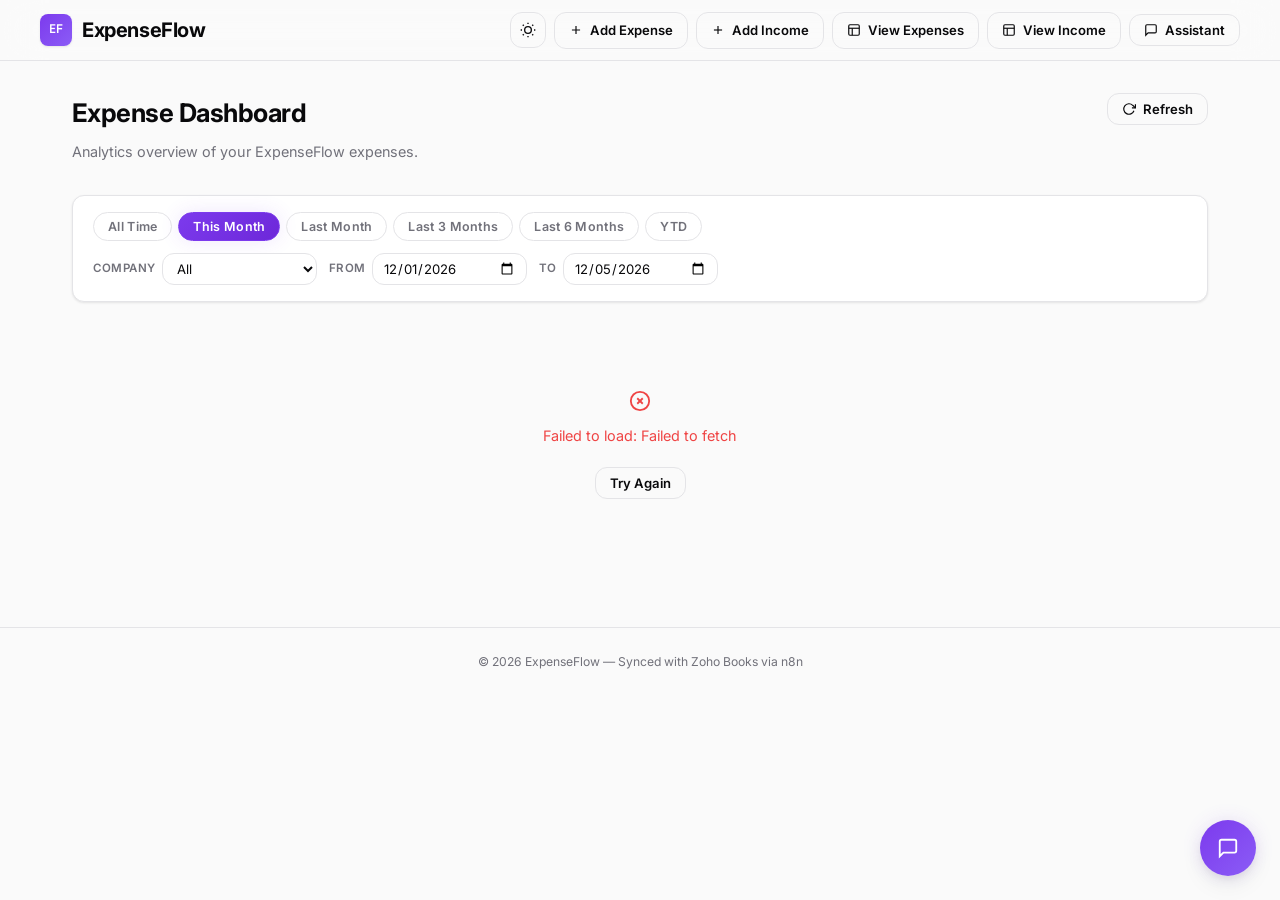
<file: dashboard.html>
<!DOCTYPE html>
<html lang="en">
<head>
    <meta charset="UTF-8">
    <meta name="viewport" content="width=device-width, initial-scale=1.0">
    <title>ExpenseFlow — Expense Dashboard</title>
    <meta name="description" content="Visual analytics dashboard for ExpenseFlow expenses — charts, trends, and category breakdowns.">
    <link rel="preconnect" href="https://fonts.googleapis.com">
    <link rel="preconnect" href="https://fonts.gstatic.com" crossorigin>
    <link href="https://fonts.googleapis.com/css2?family=Inter:wght@300;400;500;600;700;800&family=JetBrains+Mono:wght@400;500;600;700&display=swap" rel="stylesheet">
    <script src="js/theme.js?v=3"></script>
    <link rel="stylesheet" href="css/styles.css?v=3">
    <link rel="stylesheet" href="css/dashboard.css?v=3">
</head>
<body>

<!-- NAV -->
<nav class="nav">
    <div class="nav-inner" style="max-width:1200px;">
        <a href="index.html" class="nav-logo">
            <div class="nav-logo-icon">EF</div>
            ExpenseFlow
        </a>
        <div class="nav-right">
            <button class="theme-toggle" onclick="toggleTheme()" title="Toggle theme" aria-label="Toggle dark/light mode">
                <svg class="icon-sun" width="16" height="16" fill="none" stroke="currentColor" stroke-width="2" viewBox="0 0 24 24"><circle cx="12" cy="12" r="5"/><line x1="12" y1="1" x2="12" y2="3"/><line x1="12" y1="21" x2="12" y2="23"/><line x1="4.22" y1="4.22" x2="5.64" y2="5.64"/><line x1="18.36" y1="18.36" x2="19.78" y2="19.78"/><line x1="1" y1="12" x2="3" y2="12"/><line x1="21" y1="12" x2="23" y2="12"/><line x1="4.22" y1="19.78" x2="5.64" y2="18.36"/><line x1="18.36" y1="5.64" x2="19.78" y2="4.22"/></svg>
                <svg class="icon-moon" width="16" height="16" fill="none" stroke="currentColor" stroke-width="2" viewBox="0 0 24 24"><path d="M21 12.79A9 9 0 1111.21 3 7 7 0 0021 12.79z"/></svg>
            </button>
            <a href="index.html" class="btn btn-outline btn-sm" title="Add Expense">
                <svg width="14" height="14" fill="none" stroke="currentColor" stroke-width="2" viewBox="0 0 24 24"><path d="M12 5v14M5 12h14"/></svg>
                Add Expense
            </a>
            <a href="income.html" class="btn btn-outline btn-sm" title="Add Income">
                <svg width="14" height="14" fill="none" stroke="currentColor" stroke-width="2" viewBox="0 0 24 24"><line x1="12" y1="5" x2="12" y2="19"/><line x1="5" y1="12" x2="19" y2="12"/></svg>
                Add Income
            </a>
            <a href="expenses.html" class="btn btn-outline btn-sm" title="View Expenses">
                <svg width="14" height="14" fill="none" stroke="currentColor" stroke-width="2" viewBox="0 0 24 24"><rect x="3" y="3" width="18" height="18" rx="2" ry="2"/><line x1="3" y1="9" x2="21" y2="9"/><line x1="9" y1="21" x2="9" y2="9"/></svg>
                View Expenses
            </a>
            <a href="income-list.html" class="btn btn-outline btn-sm" title="View Income">
                <svg width="14" height="14" fill="none" stroke="currentColor" stroke-width="2" viewBox="0 0 24 24"><rect x="3" y="3" width="18" height="18" rx="2" ry="2"/><line x1="3" y1="9" x2="21" y2="9"/><line x1="9" y1="21" x2="9" y2="9"/></svg>
                View Income
            </a>
            <button class="btn btn-outline btn-sm" onclick="toggleChat()" title="AI Assistant">
                <svg width="14" height="14" fill="none" stroke="currentColor" stroke-width="2" viewBox="0 0 24 24"><path d="M21 15a2 2 0 01-2 2H7l-4 4V5a2 2 0 012-2h14a2 2 0 012 2z"/></svg>
                Assistant
            </button>
        </div>
    </div>
</nav>

<!-- MAIN -->
<main class="main-content main-wide">
    <div class="page-header" style="display:flex; justify-content:space-between; align-items:flex-start; flex-wrap:wrap; gap:1rem;">
        <div>
            <h1 class="page-title">Expense Dashboard</h1>
            <p class="page-desc">Analytics overview of your ExpenseFlow expenses.</p>
        </div>
        <div style="display:flex; gap:8px; align-items:center;">
            <button class="btn btn-outline btn-sm" id="dashRefreshBtn" onclick="loadDashboard()">
                <svg width="14" height="14" fill="none" stroke="currentColor" stroke-width="2" viewBox="0 0 24 24"><polyline points="23 4 23 10 17 10"/><path d="M20.49 15a9 9 0 11-2.12-9.36L23 10"/></svg>
                Refresh
            </button>
        </div>
    </div>

    <!-- Date Filter & Quick Presets -->
    <div class="dash-filter-bar" id="dashFilterBar">
        <div class="dash-filter-presets">
            <button class="dash-preset" data-range="all" onclick="setPreset(this, 'all')">All Time</button>
            <button class="dash-preset active" data-range="thisMonth" onclick="setPreset(this, 'thisMonth')">This Month</button>
            <button class="dash-preset" data-range="lastMonth" onclick="setPreset(this, 'lastMonth')">Last Month</button>
            <button class="dash-preset" data-range="last3" onclick="setPreset(this, 'last3')">Last 3 Months</button>
            <button class="dash-preset" data-range="last6" onclick="setPreset(this, 'last6')">Last 6 Months</button>
            <button class="dash-preset" data-range="ytd" onclick="setPreset(this, 'ytd')">YTD</button>
        </div>
        <div class="dash-filter-custom">
            <div class="filter-group">
                <label class="filter-label">Company</label>
                <select id="dashCompany" class="filter-date" onchange="applyDashFilters()">
                    <option value="">All</option>
                </select>
            </div>
            <div class="filter-group">
                <label class="filter-label">From</label>
                <input type="date" id="dashFrom" class="filter-date" onchange="applyDashFilters()">
            </div>
            <div class="filter-group">
                <label class="filter-label">To</label>
                <input type="date" id="dashTo" class="filter-date" onchange="applyDashFilters()">
            </div>
        </div>
    </div>

    <!-- Loading State -->
    <div class="dash-loading" id="dashLoading">
        <svg width="28" height="28" fill="none" stroke="currentColor" stroke-width="2" viewBox="0 0 24 24" class="spin"><path d="M21 12a9 9 0 11-6.219-8.56"/></svg>
        <span>Loading expense data…</span>
    </div>

    <!-- Error State -->
    <div class="dash-error hidden" id="dashError">
        <svg width="22" height="22" fill="none" stroke="currentColor" stroke-width="2" viewBox="0 0 24 24"><circle cx="12" cy="12" r="10"/><line x1="15" y1="9" x2="9" y2="15"/><line x1="9" y1="9" x2="15" y2="15"/></svg>
        <span id="dashErrorMsg">Failed to load expense data.</span>
        <button class="btn btn-outline btn-sm" onclick="loadDashboard()" style="margin-top:8px;">Try Again</button>
    </div>

    <!-- Dashboard Content (hidden until data loads) -->
    <div class="dash-content hidden" id="dashContent">

        <!-- KPI Cards -->
        <div class="kpi-row" id="kpiRow">
            <div class="kpi-card">
                <div class="kpi-icon kpi-icon-avg">
                    <svg width="20" height="20" fill="none" stroke="currentColor" stroke-width="2" viewBox="0 0 24 24"><path d="M12 5v14M5 12h14"/></svg>
                </div>
                <div class="kpi-body">
                    <div class="kpi-label">Total Inflow (Income)</div>
                    <div class="kpi-value" id="kpiTotalIncome">—</div>
                </div>
            </div>
            <div class="kpi-card">
                <div class="kpi-icon kpi-icon-total">
                    <svg width="20" height="20" fill="none" stroke="currentColor" stroke-width="2" viewBox="0 0 24 24"><path d="M12 1v22M5 8h14M5 16h14"/></svg>
                </div>
                <div class="kpi-body">
                    <div class="kpi-label">Total Outflow (Expenses)</div>
                    <div class="kpi-value" id="kpiTotalSpent">—</div>
                </div>
            </div>
            <div class="kpi-card" id="kpiNetCard">
                <div class="kpi-icon kpi-icon-count" id="kpiNetIcon">
                    <svg width="20" height="20" fill="none" stroke="currentColor" stroke-width="2" viewBox="0 0 24 24"><rect x="3" y="11" width="18" height="11" rx="2" ry="2"/><path d="M7 11V7a5 5 0 0 1 10 0v4"/></svg>
                </div>
                <div class="kpi-body">
                    <div class="kpi-label">Net Balance</div>
                    <div class="kpi-value" id="kpiNetBalance">—</div>
                </div>
            </div>
            <div class="kpi-card">
                <div class="kpi-icon kpi-icon-count">
                    <svg width="20" height="20" fill="none" stroke="currentColor" stroke-width="2" viewBox="0 0 24 24"><rect x="3" y="3" width="18" height="18" rx="2"/><line x1="3" y1="9" x2="21" y2="9"/><line x1="9" y1="21" x2="9" y2="9"/></svg>
                </div>
                <div class="kpi-body">
                    <div class="kpi-label">Transactions</div>
                    <div class="kpi-value" id="kpiCount">—</div>
                </div>
            </div>
            <div class="kpi-card">
                <div class="kpi-icon kpi-icon-high">
                    <svg width="20" height="20" fill="none" stroke="currentColor" stroke-width="2" viewBox="0 0 24 24"><circle cx="12" cy="12" r="10"/><path d="M12 2a10 10 0 0110 10"/></svg>
                </div>
                <div class="kpi-body">
                    <div class="kpi-label">Active Companies</div>
                    <div class="kpi-value" id="kpiCompaniesActive">—</div>
                </div>
            </div>
        </div>

        <!-- Smart Insights -->
        <div class="insights-strip" id="insightsStrip">
            <div class="insights-scroll" id="insightsScroll"></div>
        </div>

        <!-- Chart Grid -->
        <div class="chart-grid">
            <!-- Category Pie Chart -->
            <div class="chart-card chart-card-pie" id="chartPieCard">
                <div class="chart-card-header">
                    <h2 class="chart-title">Spending by Category</h2>
                    <span class="chart-subtitle">Proportional split</span>
                </div>
                <div class="chart-body chart-body-pie">
                    <canvas id="chartPie" width="280" height="280"></canvas>
                    <div class="pie-legend" id="pieLegend"></div>
                </div>
            </div>

            <!-- Income by Company Pie Chart -->
            <div class="chart-card chart-card-pie" id="chartIncomeCompanyCard">
                <div class="chart-card-header">
                    <h2 class="chart-title">Income by Company</h2>
                    <span class="chart-subtitle">Revenue per company breakdown</span>
                </div>
                <div class="chart-body chart-body-pie">
                    <canvas id="chartIncomeCompany" width="240" height="240"></canvas>
                    <div class="pie-legend" id="incomeCompanyLegend"></div>
                </div>
            </div>

            <!-- Monthly Spending Trend -->
            <div class="chart-card chart-card-bar" id="chartBarCard">
                <div class="chart-card-header">
                    <h2 class="chart-title">Monthly Spending Trend</h2>
                    <span class="chart-subtitle">Aggregated by month</span>
                </div>
                <div class="chart-body">
                    <canvas id="chartBar"></canvas>
                </div>
            </div>

            <!-- Monthly Cash Flow Bar Chart -->
            <div class="chart-card chart-card-bar" id="chartCashFlowCard">
                <div class="chart-card-header">
                    <h2 class="chart-title">Monthly Cash Flow</h2>
                    <span class="chart-subtitle">Inflow (Income) vs Outflow (Expenses)</span>
                </div>
                <div class="chart-body">
                    <canvas id="chartCashFlow"></canvas>
                </div>
            </div>

            <!-- Top 5 Categories -->
            <div class="chart-card chart-card-top5" id="chartTop5Card">
                <div class="chart-card-header">
                    <h2 class="chart-title">Top 5 Categories</h2>
                    <span class="chart-subtitle">Highest spenders</span>
                </div>
                <div class="chart-body">
                    <div class="top5-list" id="top5List"></div>
                </div>
            </div>

            <!-- Daily Spending Trend -->
            <div class="chart-card chart-card-daily" id="chartDailyCard">
                <div class="chart-card-header">
                    <h2 class="chart-title">Daily Spending</h2>
                    <span class="chart-subtitle">Day-by-day breakdown</span>
                </div>
                <div class="chart-body">
                    <canvas id="chartDaily"></canvas>
                </div>
            </div>

            <!-- Payment Method Breakdown -->
            <div class="chart-card chart-card-payment" id="chartPaymentCard">
                <div class="chart-card-header">
                    <h2 class="chart-title">Payment Methods</h2>
                    <span class="chart-subtitle">How you're paying</span>
                </div>
                <div class="chart-body chart-body-pie">
                    <canvas id="chartPayment" width="240" height="240"></canvas>
                    <div class="pie-legend" id="paymentLegend"></div>
                </div>
            </div>

            <!-- Recent Expenses -->
            <div class="chart-card chart-card-recent" id="chartRecentCard">
                <div class="chart-card-header">
                    <h2 class="chart-title">Recent Expenses</h2>
                    <span class="chart-subtitle">Latest transactions</span>
                </div>
                <div class="chart-body">
                    <div class="recent-list" id="recentList"></div>
                </div>
            </div>

            <!-- Company Income vs Expenses Breakdown -->
            <div class="chart-card chart-card-company" id="chartCompanyCard" style="grid-column: 1 / -1;">
                <div class="chart-card-header">
                    <h2 class="chart-title">Company Breakdown</h2>
                    <span class="chart-subtitle">Income vs Expenses per company</span>
                </div>
                <div class="chart-body">
                    <canvas id="chartCompany"></canvas>
                </div>
            </div>
        </div>

    </div>
</main>

<footer class="footer">
    &copy; 2026 ExpenseFlow &mdash; Synced with Zoho Books via n8n
</footer>

<!-- CHAT TOGGLE -->
<button class="chat-toggle" id="chatToggle" onclick="toggleChat()" aria-label="Open AI Assistant">
    <svg id="chatIconOpen" width="22" height="22" fill="none" stroke="currentColor" stroke-width="2" viewBox="0 0 24 24"><path d="M21 15a2 2 0 01-2 2H7l-4 4V5a2 2 0 012-2h14a2 2 0 012 2z"/></svg>
    <svg id="chatIconClose" width="22" height="22" fill="none" stroke="currentColor" stroke-width="2" viewBox="0 0 24 24" style="display:none"><line x1="18" y1="6" x2="6" y2="18"/><line x1="6" y1="6" x2="18" y2="18"/></svg>
</button>

<!-- CHAT PANEL -->
<div class="chat-panel" id="chatPanel">
    <div class="chat-header">
        <div class="chat-header-avatar">
            <svg width="16" height="16" fill="none" stroke="currentColor" stroke-width="2" viewBox="0 0 24 24"><path d="M21 15a2 2 0 01-2 2H7l-4 4V5a2 2 0 012-2h14a2 2 0 012 2z"/></svg>
        </div>
        <div>
            <div class="chat-header-title">Financial Assistant</div>
            <div class="chat-header-status">Online</div>
        </div>
        <div class="chat-header-actions">
            <button class="chat-clear-btn" onclick="clearChat()" title="Clear chat">
                <svg width="14" height="14" fill="none" stroke="currentColor" stroke-width="2" viewBox="0 0 24 24"><polyline points="3 6 5 6 21 6"/><path d="M19 6v14a2 2 0 01-2 2H7a2 2 0 01-2-2V6m3 0V4a2 2 0 012-2h4a2 2 0 012 2v2"/></svg>
            </button>
        </div>
    </div>
    <div class="chat-messages" id="chatMessages">
        <div class="chat-msg bot">Hello! I'm your ExpenseFlow assistant. How can I help you today?</div>
    </div>
    <div class="chat-error" id="chatError"></div>
    <div class="chat-input-area">
        <textarea class="chat-input" id="chatInput" placeholder="Type a message..." rows="1"></textarea>
        <button class="chat-send" id="chatSend" onclick="sendChatMessage()" aria-label="Send">
            <svg width="15" height="15" fill="none" stroke="currentColor" stroke-width="2" viewBox="0 0 24 24"><line x1="22" y1="2" x2="11" y2="13"/><polygon points="22 2 15 22 11 13 2 9 22 2"/></svg>
        </button>
    </div>
</div>

<script src="js/config.js?v=5"></script>
<script src="js/toast.js?v=5"></script>
<script src="js/companies.js?v=5"></script>
<script src="js/shortcuts.js?v=5"></script>
<script src="js/chat.js?v=5"></script>
<script src="js/dashboard.js?v=5"></script>

</body>
</html>
</file>
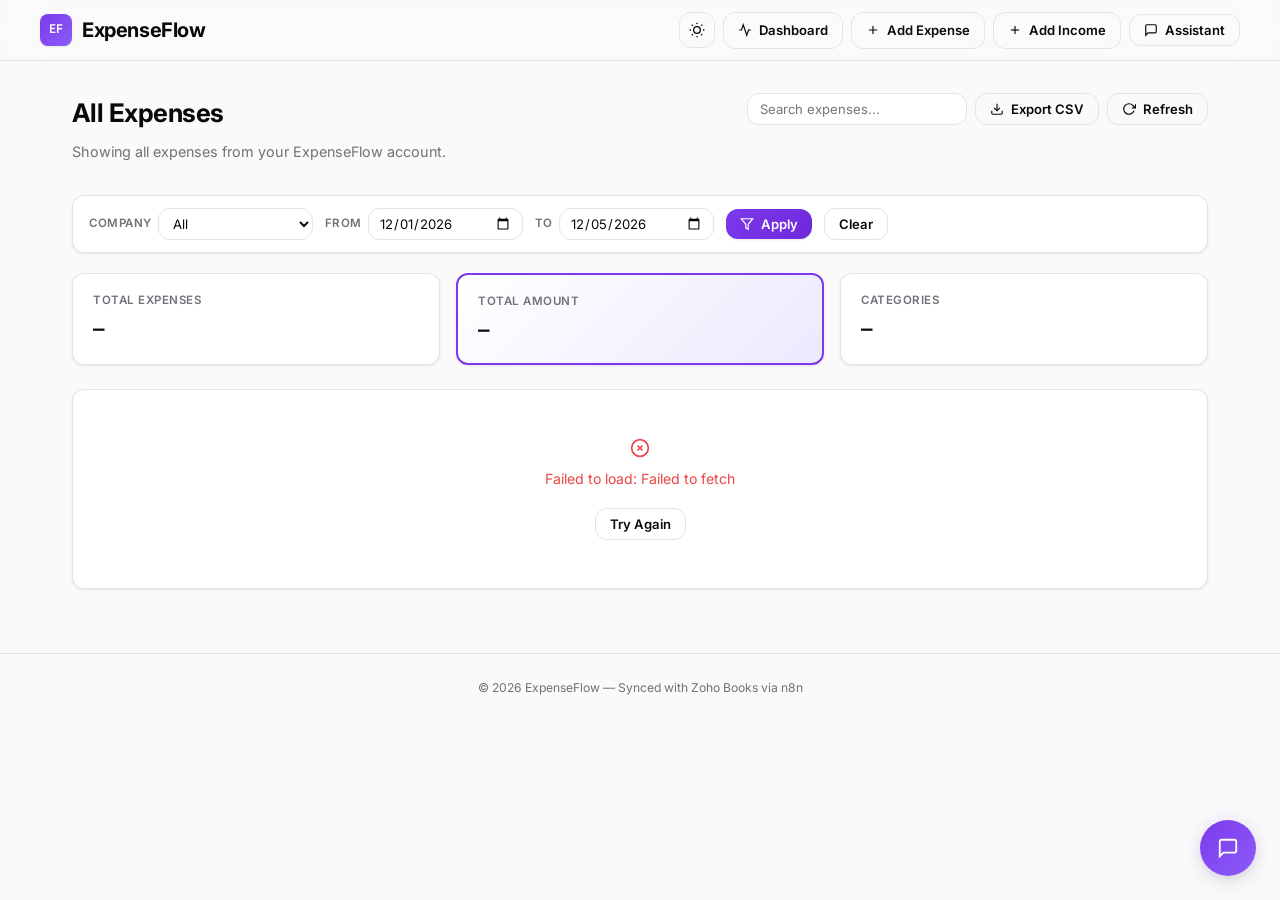
<file: expenses.html>
<!DOCTYPE html>
<html lang="en">
<head>
    <meta charset="UTF-8">
    <meta name="viewport" content="width=device-width, initial-scale=1.0">
    <title>ExpenseFlow — All Expenses</title>
    <meta name="description" content="View all expenses synced from Zoho Books.">
    <link rel="preconnect" href="https://fonts.googleapis.com">
    <link rel="preconnect" href="https://fonts.gstatic.com" crossorigin>
    <link href="https://fonts.googleapis.com/css2?family=Inter:wght@300;400;500;600;700;800&family=JetBrains+Mono:wght@400;500;600;700&display=swap" rel="stylesheet">
    <script src="js/theme.js?v=3"></script>
    <link rel="stylesheet" href="css/styles.css?v=3">
</head>
<body>

<!-- NAV -->
<nav class="nav">
    <div class="nav-inner" style="max-width:1200px;">
        <a href="index.html" class="nav-logo">
            <div class="nav-logo-icon">EF</div>
            ExpenseFlow
        </a>
        <div class="nav-right">
            <button class="theme-toggle" onclick="toggleTheme()" title="Toggle theme" aria-label="Toggle dark/light mode">
                <svg class="icon-sun" width="16" height="16" fill="none" stroke="currentColor" stroke-width="2" viewBox="0 0 24 24"><circle cx="12" cy="12" r="5"/><line x1="12" y1="1" x2="12" y2="3"/><line x1="12" y1="21" x2="12" y2="23"/><line x1="4.22" y1="4.22" x2="5.64" y2="5.64"/><line x1="18.36" y1="18.36" x2="19.78" y2="19.78"/><line x1="1" y1="12" x2="3" y2="12"/><line x1="21" y1="12" x2="23" y2="12"/><line x1="4.22" y1="19.78" x2="5.64" y2="18.36"/><line x1="18.36" y1="5.64" x2="19.78" y2="4.22"/></svg>
                <svg class="icon-moon" width="16" height="16" fill="none" stroke="currentColor" stroke-width="2" viewBox="0 0 24 24"><path d="M21 12.79A9 9 0 1111.21 3 7 7 0 0021 12.79z"/></svg>
            </button>
            <a href="dashboard.html" class="btn btn-outline btn-sm" title="Dashboard">
                <svg width="14" height="14" fill="none" stroke="currentColor" stroke-width="2" viewBox="0 0 24 24"><path d="M22 12h-4l-3 9L9 3l-3 9H2"/></svg>
                Dashboard
            </a>
            <a href="index.html" class="btn btn-outline btn-sm" title="Add Expense">
                <svg width="14" height="14" fill="none" stroke="currentColor" stroke-width="2" viewBox="0 0 24 24"><path d="M12 5v14M5 12h14"/></svg>
                Add Expense
            </a>
            <a href="income.html" class="btn btn-outline btn-sm" title="Add Income">
                <svg width="14" height="14" fill="none" stroke="currentColor" stroke-width="2" viewBox="0 0 24 24"><line x1="12" y1="5" x2="12" y2="19"/><line x1="5" y1="12" x2="19" y2="12"/></svg>
                Add Income
            </a>
            <button class="btn btn-outline btn-sm" onclick="toggleChat()" title="AI Assistant">
                <svg width="14" height="14" fill="none" stroke="currentColor" stroke-width="2" viewBox="0 0 24 24"><path d="M21 15a2 2 0 01-2 2H7l-4 4V5a2 2 0 012-2h14a2 2 0 012 2z"/></svg>
                Assistant
            </button>
        </div>
    </div>
</nav>

<!-- MAIN -->
<main class="main-content main-wide">
    <div class="page-header" style="display:flex; justify-content:space-between; align-items:flex-start; flex-wrap:wrap; gap:1rem;">
        <div>
            <h1 class="page-title">All Expenses</h1>
            <p class="page-desc">Showing all expenses from your ExpenseFlow account.</p>
        </div>
        <div style="display:flex; gap:8px; align-items:center;">
            <input type="text" id="searchInput" placeholder="Search expenses..." class="table-search">
            <button class="btn btn-outline btn-sm" onclick="exportCSV()" title="Export to CSV">
                <svg width="14" height="14" fill="none" stroke="currentColor" stroke-width="2" viewBox="0 0 24 24"><path d="M21 15v4a2 2 0 01-2 2H5a2 2 0 01-2-2v-4"/><polyline points="7 10 12 15 17 10"/><line x1="12" y1="15" x2="12" y2="3"/></svg>
                Export CSV
            </button>
            <button class="btn btn-outline btn-sm" id="refreshBtn" onclick="loadExpenses()">
                <svg width="14" height="14" fill="none" stroke="currentColor" stroke-width="2" viewBox="0 0 24 24"><polyline points="23 4 23 10 17 10"/><path d="M20.49 15a9 9 0 11-2.12-9.36L23 10"/></svg>
                Refresh
            </button>
        </div>
    </div>

    <!-- Date Filter -->
    <div class="filter-bar">
        <div class="filter-group">
            <label class="filter-label">Company</label>
            <select id="filterCompany" class="filter-date">
                <option value="">All</option>
                <option value="ECBC">ECBC</option>
                <option value="2024">2024</option>
                <option value="MINING">MINING</option>
                <option value="LAYOUT">LAYOUT</option>
                <option value="ATC">ATC</option>
            </select>
        </div>
        <div class="filter-group">
            <label class="filter-label">From</label>
            <input type="date" id="filterFrom" class="filter-date">
        </div>
        <div class="filter-group">
            <label class="filter-label">To</label>
            <input type="date" id="filterTo" class="filter-date">
        </div>
        <button class="btn btn-primary btn-sm" onclick="applyFilters()">
            <svg width="14" height="14" fill="none" stroke="currentColor" stroke-width="2" viewBox="0 0 24 24"><polygon points="22 3 2 3 10 12.46 10 19 14 21 14 12.46 22 3"/></svg>
            Apply
        </button>
        <button class="btn btn-outline btn-sm" onclick="clearFilters()">Clear</button>
        <span class="filter-info" id="filterInfo"></span>
    </div>

    <!-- Summary Cards -->
    <div class="summary-row" id="summaryRow">
        <div class="summary-card">
            <div class="summary-label" id="countLabel">Total Expenses</div>
            <div class="summary-value" id="totalCount">—</div>
        </div>
        <div class="summary-card summary-card-highlight">
            <div class="summary-label" id="amountLabel">Total Amount</div>
            <div class="summary-value" id="totalAmount">—</div>
        </div>
        <div class="summary-card">
            <div class="summary-label">Categories</div>
            <div class="summary-value" id="totalCategories">—</div>
        </div>
    </div>

    <!-- Table -->
    <div class="table-wrapper" id="tableWrapper">
        <!-- Loading -->
        <div class="table-loading" id="tableLoading">
            <svg width="24" height="24" fill="none" stroke="currentColor" stroke-width="2" viewBox="0 0 24 24" class="spin"><path d="M21 12a9 9 0 11-6.219-8.56"/></svg>
            <span>Loading expenses from Zoho Books...</span>
        </div>
        <!-- Error -->
        <div class="table-error hidden" id="tableError">
            <svg width="20" height="20" fill="none" stroke="currentColor" stroke-width="2" viewBox="0 0 24 24"><circle cx="12" cy="12" r="10"/><line x1="15" y1="9" x2="9" y2="15"/><line x1="9" y1="9" x2="15" y2="15"/></svg>
            <span id="tableErrorMsg">Failed to load expenses.</span>
            <button class="btn btn-outline btn-sm" onclick="loadExpenses()" style="margin-top:8px;">Try Again</button>
        </div>
        <!-- Empty -->
        <div class="table-empty hidden" id="tableEmpty">
            <svg width="32" height="32" fill="none" stroke="currentColor" stroke-width="1.5" viewBox="0 0 24 24"><path d="M16 4h2a2 2 0 012 2v14a2 2 0 01-2 2H6a2 2 0 01-2-2V6a2 2 0 012-2h2"/><rect x="8" y="2" width="8" height="4" rx="1"/></svg>
            <span>No expenses found for the selected filters.</span>
            <a href="index.html" class="btn btn-primary btn-sm" style="margin-top:8px;">Add Your First Expense</a>
        </div>
        <!-- Table -->
        <table class="expense-table hidden" id="expenseTable">
            <thead>
                <tr>
                    <th class="th-sortable" onclick="sortTable('date')">Date <span class="sort-icon" id="sort-date">↓</span></th>
                    <th class="th-sortable" onclick="sortTable('account_name')">Category <span class="sort-icon" id="sort-account_name">↕</span></th>
                    <th>Subcategory</th>
                    <th>Notes</th>
                    <th>Paid Via</th>
                    <th class="th-sortable th-right" onclick="sortTable('total')">Amount <span class="sort-icon" id="sort-total">↕</span></th>
                </tr>
            </thead>
            <tbody id="expenseTableBody"></tbody>
        </table>
        <!-- Row count footer -->
        <div class="table-footer hidden" id="tableFooter">
            <span id="rowCount"></span>
            <span>•</span>
            <span>Last updated: <span id="lastUpdated">—</span></span>
        </div>
    </div>
</main>

<footer class="footer">
    &copy; 2026 ExpenseFlow &mdash; Synced with Zoho Books via n8n
</footer>

<!-- CHAT TOGGLE -->
<button class="chat-toggle" id="chatToggle" onclick="toggleChat()" aria-label="Open AI Assistant">
    <svg id="chatIconOpen" width="22" height="22" fill="none" stroke="currentColor" stroke-width="2" viewBox="0 0 24 24"><path d="M21 15a2 2 0 01-2 2H7l-4 4V5a2 2 0 012-2h14a2 2 0 012 2z"/></svg>
    <svg id="chatIconClose" width="22" height="22" fill="none" stroke="currentColor" stroke-width="2" viewBox="0 0 24 24" style="display:none"><line x1="18" y1="6" x2="6" y2="18"/><line x1="6" y1="6" x2="18" y2="18"/></svg>
</button>

<!-- CHAT PANEL -->
<div class="chat-panel" id="chatPanel">
    <div class="chat-header">
        <div class="chat-header-avatar">
            <svg width="16" height="16" fill="none" stroke="currentColor" stroke-width="2" viewBox="0 0 24 24"><path d="M21 15a2 2 0 01-2 2H7l-4 4V5a2 2 0 012-2h14a2 2 0 012 2z"/></svg>
        </div>
        <div>
            <div class="chat-header-title">Financial Assistant</div>
            <div class="chat-header-status">Online</div>
        </div>
        <div class="chat-header-actions">
            <button class="chat-clear-btn" onclick="clearChat()" title="Clear chat">
                <svg width="14" height="14" fill="none" stroke="currentColor" stroke-width="2" viewBox="0 0 24 24"><polyline points="3 6 5 6 21 6"/><path d="M19 6v14a2 2 0 01-2 2H7a2 2 0 01-2-2V6m3 0V4a2 2 0 012-2h4a2 2 0 012 2v2"/></svg>
            </button>
        </div>
    </div>
    <div class="chat-messages" id="chatMessages">
        <div class="chat-msg bot">Hello! I'm your ExpenseFlow assistant. How can I help you today?</div>
    </div>
    <div class="chat-error" id="chatError"></div>
    <div class="chat-input-area">
        <textarea class="chat-input" id="chatInput" placeholder="Type a message..." rows="1"></textarea>
        <button class="chat-send" id="chatSend" onclick="sendChatMessage()" aria-label="Send">
            <svg width="15" height="15" fill="none" stroke="currentColor" stroke-width="2" viewBox="0 0 24 24"><line x1="22" y1="2" x2="11" y2="13"/><polygon points="22 2 15 22 11 13 2 9 22 2"/></svg>
        </button>
    </div>
</div>

<script src="js/config.js?v=3"></script>
<script src="js/toast.js?v=3"></script>
<script src="js/shortcuts.js?v=3"></script>
<script src="js/chat.js?v=3"></script>
<script src="js/expenses.js?v=3"></script>

</body>
</html>
</file>
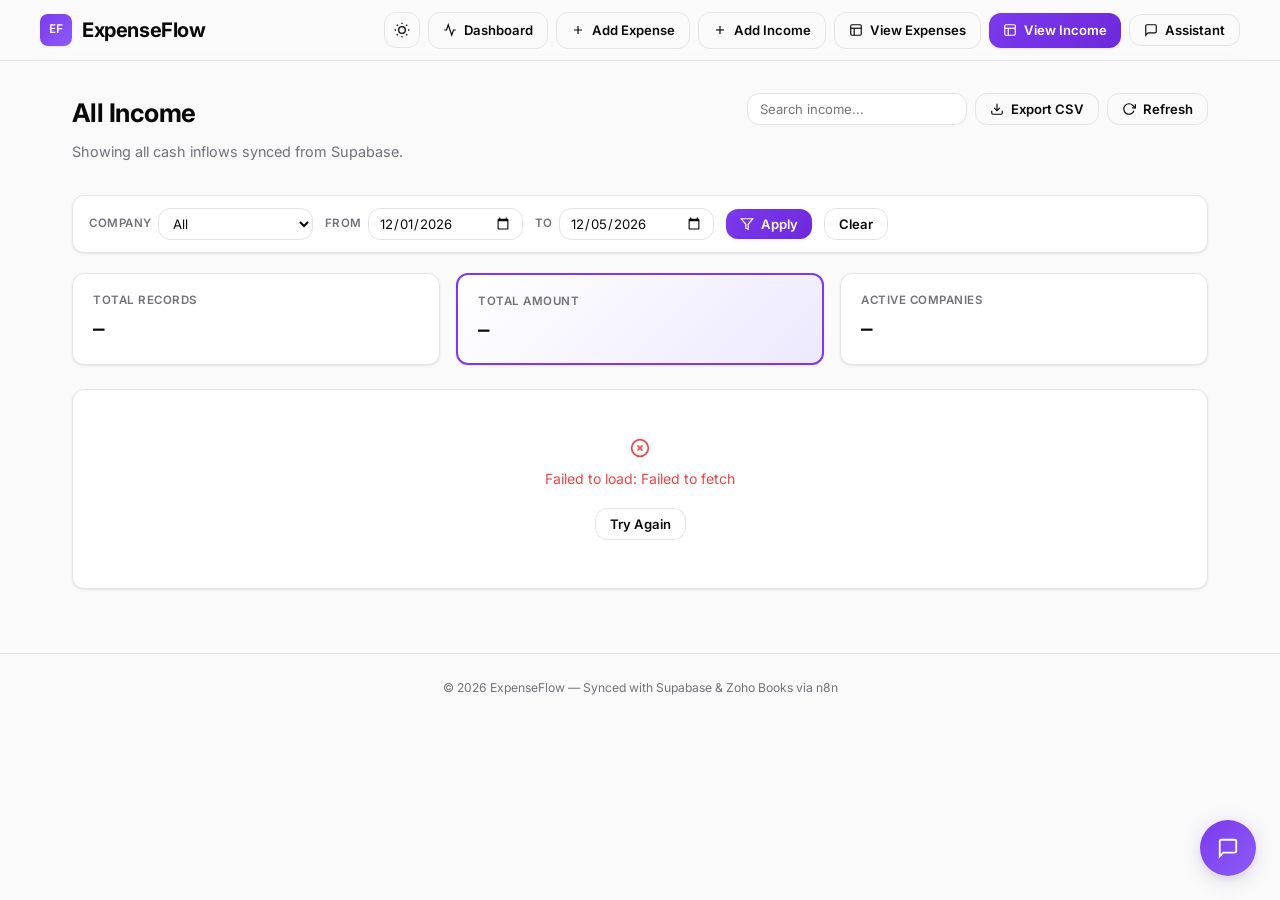
<file: income-list.html>
<!DOCTYPE html>
<html lang="en">
<head>
    <meta charset="UTF-8">
    <meta name="viewport" content="width=device-width, initial-scale=1.0">
    <title>ExpenseFlow — All Income</title>
    <meta name="description" content="View all cash inflows synced from Supabase.">
    <link rel="preconnect" href="https://fonts.googleapis.com">
    <link rel="preconnect" href="https://fonts.gstatic.com" crossorigin>
    <link href="https://fonts.googleapis.com/css2?family=Inter:wght@300;400;500;600;700;800&family=JetBrains+Mono:wght@400;500;600;700&display=swap" rel="stylesheet">
    <script src="js/theme.js?v=5"></script>
    <link rel="stylesheet" href="css/styles.css?v=5">
</head>
<body>

<!-- NAV -->
<nav class="nav">
    <div class="nav-inner" style="max-width:1200px;">
        <a href="index.html" class="nav-logo">
            <div class="nav-logo-icon">EF</div>
            ExpenseFlow
        </a>
        <div class="nav-right">
            <button class="theme-toggle" onclick="toggleTheme()" title="Toggle theme" aria-label="Toggle dark/light mode">
                <svg class="icon-sun" width="16" height="16" fill="none" stroke="currentColor" stroke-width="2" viewBox="0 0 24 24"><circle cx="12" cy="12" r="5"/><line x1="12" y1="1" x2="12" y2="3"/><line x1="12" y1="21" x2="12" y2="23"/><line x1="4.22" y1="4.22" x2="5.64" y2="5.64"/><line x1="18.36" y1="18.36" x2="19.78" y2="19.78"/><line x1="1" y1="12" x2="3" y2="12"/><line x1="21" y1="12" x2="23" y2="12"/><line x1="4.22" y1="19.78" x2="5.64" y2="18.36"/><line x1="18.36" y1="5.64" x2="19.78" y2="4.22"/></svg>
                <svg class="icon-moon" width="16" height="16" fill="none" stroke="currentColor" stroke-width="2" viewBox="0 0 24 24"><path d="M21 12.79A9 9 0 1111.21 3 7 7 0 0021 12.79z"/></svg>
            </button>
            <a href="dashboard.html" class="btn btn-outline btn-sm" title="Dashboard">
                <svg width="14" height="14" fill="none" stroke="currentColor" stroke-width="2" viewBox="0 0 24 24"><path d="M22 12h-4l-3 9L9 3l-3 9H2"/></svg>
                Dashboard
            </a>
            <a href="index.html" class="btn btn-outline btn-sm" title="Add Expense">
                <svg width="14" height="14" fill="none" stroke="currentColor" stroke-width="2" viewBox="0 0 24 24"><path d="M12 5v14M5 12h14"/></svg>
                Add Expense
            </a>
            <a href="income.html" class="btn btn-outline btn-sm" title="Add Income">
                <svg width="14" height="14" fill="none" stroke="currentColor" stroke-width="2" viewBox="0 0 24 24"><line x1="12" y1="5" x2="12" y2="19"/><line x1="5" y1="12" x2="19" y2="12"/></svg>
                Add Income
            </a>
            <a href="expenses.html" class="btn btn-outline btn-sm" title="View Expenses">
                <svg width="14" height="14" fill="none" stroke="currentColor" stroke-width="2" viewBox="0 0 24 24"><rect x="3" y="3" width="18" height="18" rx="2" ry="2"/><line x1="3" y1="9" x2="21" y2="9"/><line x1="9" y1="21" x2="9" y2="9"/></svg>
                View Expenses
            </a>
            <a href="#" class="btn btn-primary btn-sm" title="View Income">
                <svg width="14" height="14" fill="none" stroke="currentColor" stroke-width="2" viewBox="0 0 24 24"><rect x="3" y="3" width="18" height="18" rx="2" ry="2"/><line x1="3" y1="9" x2="21" y2="9"/><line x1="9" y1="21" x2="9" y2="9"/></svg>
                View Income
            </a>
            <button class="btn btn-outline btn-sm" onclick="toggleChat()" title="AI Assistant">
                <svg width="14" height="14" fill="none" stroke="currentColor" stroke-width="2" viewBox="0 0 24 24"><path d="M21 15a2 2 0 01-2 2H7l-4 4V5a2 2 0 012-2h14a2 2 0 012 2z"/></svg>
                Assistant
            </button>
        </div>
    </div>
</nav>

<!-- MAIN -->
<main class="main-content main-wide">
    <div class="page-header" style="display:flex; justify-content:space-between; align-items:flex-start; flex-wrap:wrap; gap:1rem;">
        <div>
            <h1 class="page-title">All Income</h1>
            <p class="page-desc">Showing all cash inflows synced from Supabase.</p>
        </div>
        <div style="display:flex; gap:8px; align-items:center;">
            <input type="text" id="searchInput" placeholder="Search income..." class="table-search">
            <button class="btn btn-outline btn-sm" onclick="exportCSV()" title="Export to CSV">
                <svg width="14" height="14" fill="none" stroke="currentColor" stroke-width="2" viewBox="0 0 24 24"><path d="M21 15v4a2 2 0 01-2 2H5a2 2 0 01-2-2v-4"/><polyline points="7 10 12 15 17 10"/><line x1="12" y1="15" x2="12" y2="3"/></svg>
                Export CSV
            </button>
            <button class="btn btn-outline btn-sm" id="refreshBtn" onclick="loadIncomes()">
                <svg width="14" height="14" fill="none" stroke="currentColor" stroke-width="2" viewBox="0 0 24 24"><polyline points="23 4 23 10 17 10"/><path d="M20.49 15a9 9 0 11-2.12-9.36L23 10"/></svg>
                Refresh
            </button>
        </div>
    </div>

    <!-- Filters -->
    <div class="filter-bar">
        <div class="filter-group">
            <label class="filter-label">Company</label>
            <select id="filterCompany" class="filter-date">
                <option value="">All</option>
            </select>
        </div>
        <div class="filter-group">
            <label class="filter-label">From</label>
            <input type="date" id="filterFrom" class="filter-date">
        </div>
        <div class="filter-group">
            <label class="filter-label">To</label>
            <input type="date" id="filterTo" class="filter-date">
        </div>
        <button class="btn btn-primary btn-sm" onclick="applyFilters()">
            <svg width="14" height="14" fill="none" stroke="currentColor" stroke-width="2" viewBox="0 0 24 24"><polygon points="22 3 2 3 10 12.46 10 19 14 21 14 12.46 22 3"/></svg>
            Apply
        </button>
        <button class="btn btn-outline btn-sm" onclick="clearFilters()">Clear</button>
        <span class="filter-info" id="filterInfo"></span>
    </div>

    <!-- Summary Cards -->
    <div class="summary-row" id="summaryRow">
        <div class="summary-card">
            <div class="summary-label" id="countLabel">Total Records</div>
            <div class="summary-value" id="totalCount">—</div>
        </div>
        <div class="summary-card summary-card-highlight">
            <div class="summary-label" id="amountLabel">Total Amount</div>
            <div class="summary-value" id="totalAmount">—</div>
        </div>
        <div class="summary-card">
            <div class="summary-label">Active Companies</div>
            <div class="summary-value" id="totalCompanies">—</div>
        </div>
    </div>

    <!-- Table -->
    <div class="table-wrapper" id="tableWrapper">
        <!-- Loading -->
        <div class="table-loading" id="tableLoading">
            <svg width="24" height="24" fill="none" stroke="currentColor" stroke-width="2" viewBox="0 0 24 24" class="spin"><path d="M21 12a9 9 0 11-6.219-8.56"/></svg>
            <span>Loading inflow records from Supabase...</span>
        </div>
        <!-- Error -->
        <div class="table-error hidden" id="tableError">
            <svg width="20" height="20" fill="none" stroke="currentColor" stroke-width="2" viewBox="0 0 24 24"><circle cx="12" cy="12" r="10"/><line x1="15" y1="9" x2="9" y2="15"/><line x1="9" y1="9" x2="15" y2="15"/></svg>
            <span id="tableErrorMsg">Failed to load income.</span>
            <button class="btn btn-outline btn-sm" onclick="loadIncomes()" style="margin-top:8px;">Try Again</button>
        </div>
        <!-- Empty -->
        <div class="table-empty hidden" id="tableEmpty">
            <svg width="32" height="32" fill="none" stroke="currentColor" stroke-width="1.5" viewBox="0 0 24 24"><path d="M16 4h2a2 2 0 012 2v14a2 2 0 01-2 2H6a2 2 0 01-2-2V6a2 2 0 012-2h2"/><rect x="8" y="2" width="8" height="4" rx="1"/></svg>
            <span>No income records found for the selected filters.</span>
            <a href="income.html" class="btn btn-primary btn-sm" style="margin-top:8px;">Add Your First Income</a>
        </div>
        <!-- Table -->
        <table class="expense-table hidden" id="incomeTable">
            <thead>
                <tr>
                    <th class="th-sortable" onclick="sortTable('date')">Date <span class="sort-icon" id="sort-date">↓</span></th>
                    <th class="th-sortable" onclick="sortTable('company')">Company <span class="sort-icon" id="sort-company">↕</span></th>
                    <th class="th-sortable" onclick="sortTable('source')">Source <span class="sort-icon" id="sort-source">↕</span></th>
                    <th>Notes</th>
                    <th class="th-sortable th-right" onclick="sortTable('amount')">Amount <span class="sort-icon" id="sort-amount">↕</span></th>
                </tr>
            </thead>
            <tbody id="incomeTableBody"></tbody>
        </table>
        <!-- Row count footer -->
        <div class="table-footer hidden" id="tableFooter">
            <span id="rowCount"></span>
            <span>•</span>
            <span>Last updated: <span id="lastUpdated">—</span></span>
        </div>
    </div>
</main>

<footer class="footer">
    &copy; 2026 ExpenseFlow &mdash; Synced with Supabase & Zoho Books via n8n
</footer>

<!-- CHAT TOGGLE -->
<button class="chat-toggle" id="chatToggle" onclick="toggleChat()" aria-label="Open AI Assistant">
    <svg id="chatIconOpen" width="22" height="22" fill="none" stroke="currentColor" stroke-width="2" viewBox="0 0 24 24"><path d="M21 15a2 2 0 01-2 2H7l-4 4V5a2 2 0 012-2h14a2 2 0 012 2z"/></svg>
    <svg id="chatIconClose" width="22" height="22" fill="none" stroke="currentColor" stroke-width="2" viewBox="0 0 24 24" style="display:none"><line x1="18" y1="6" x2="6" y2="18"/><line x1="6" y1="6" x2="18" y2="18"/></svg>
</button>

<!-- CHAT PANEL -->
<div class="chat-panel" id="chatPanel">
    <div class="chat-header">
        <div class="chat-header-avatar">
            <svg width="16" height="16" fill="none" stroke="currentColor" stroke-width="2" viewBox="0 0 24 24"><path d="M21 15a2 2 0 01-2 2H7l-4 4V5a2 2 0 012-2h14a2 2 0 012 2z"/></svg>
        </div>
        <div>
            <div class="chat-header-title">Financial Assistant</div>
            <div class="chat-header-status">Online</div>
        </div>
        <div class="chat-header-actions">
            <button class="chat-clear-btn" onclick="clearChat()" title="Clear chat">
                <svg width="14" height="14" fill="none" stroke="currentColor" stroke-width="2" viewBox="0 0 24 24"><polyline points="3 6 5 6 21 6"/><path d="M19 6v14a2 2 0 01-2 2H7a2 2 0 01-2-2V6m3 0V4a2 2 0 012-2h4a2 2 0 012 2v2"/></svg>
            </button>
        </div>
    </div>
    <div class="chat-messages" id="chatMessages">
        <div class="chat-msg bot">Hello! I'm your ExpenseFlow assistant. How can I help you today?</div>
    </div>
    <div class="chat-error" id="chatError"></div>
    <div class="chat-input-area">
        <textarea class="chat-input" id="chatInput" placeholder="Type a message..." rows="1"></textarea>
        <button class="chat-send" id="chatSend" onclick="sendChatMessage()" aria-label="Send">
            <svg width="15" height="15" fill="none" stroke="currentColor" stroke-width="2" viewBox="0 0 24 24"><line x1="22" y1="2" x2="11" y2="13"/><polygon points="22 2 15 22 11 13 2 9 22 2"/></svg>
        </button>
    </div>
</div>

<script src="js/config.js?v=5"></script>
<script src="js/toast.js?v=5"></script>
<script src="js/companies.js?v=5"></script>
<script src="js/shortcuts.js?v=5"></script>
<script src="js/chat.js?v=5"></script>
<script src="js/income-list.js?v=5"></script>

</body>
</html>
</file>
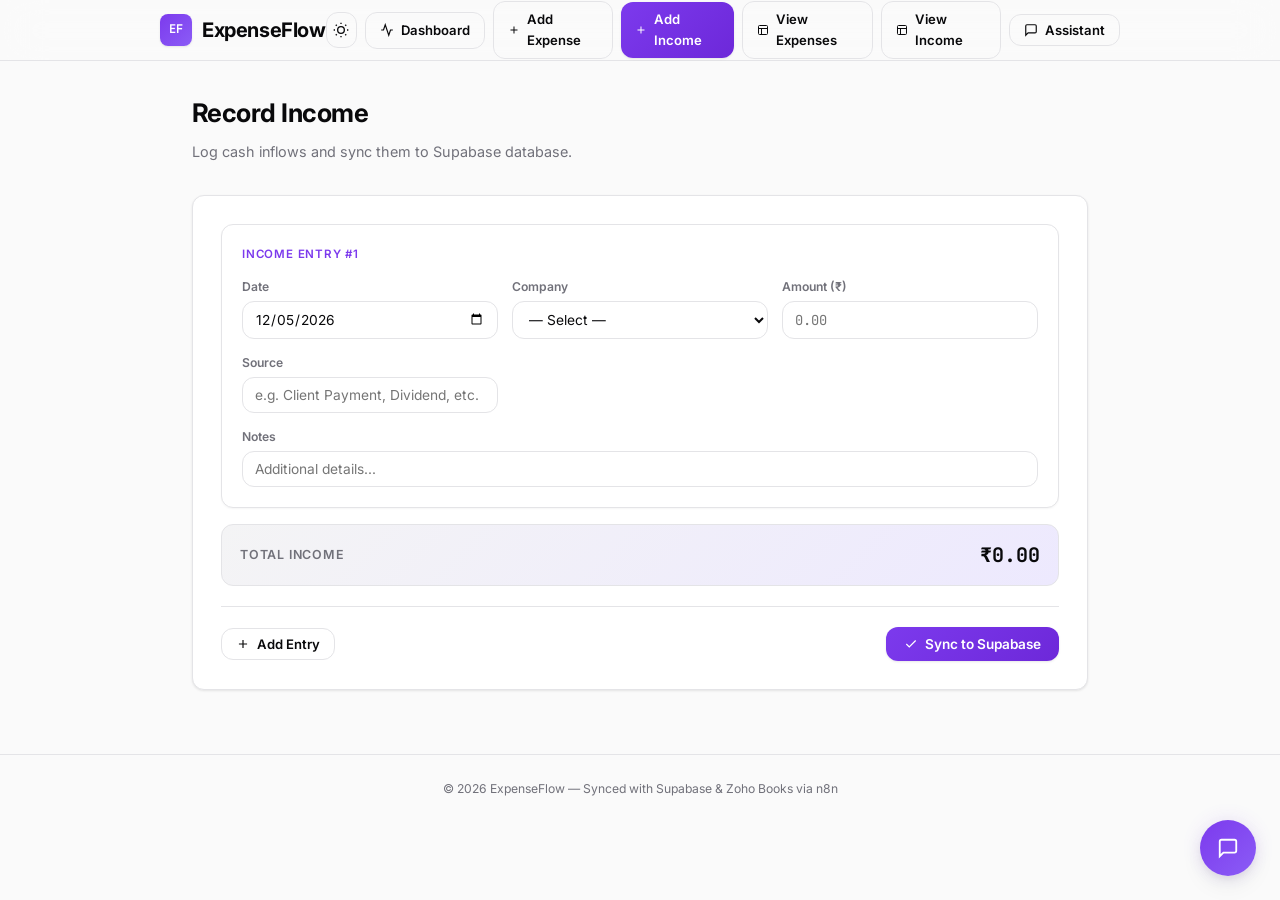
<file: income.html>
<!DOCTYPE html>
<html lang="en">
<head>
    <meta charset="UTF-8">
    <meta name="viewport" content="width=device-width, initial-scale=1.0">
    <title>ExpenseFlow — Income Ledger</title>
    <meta name="description" content="Income tracking interface synced to Supabase database.">
    <link rel="preconnect" href="https://fonts.googleapis.com">
    <link rel="preconnect" href="https://fonts.gstatic.com" crossorigin>
    <link href="https://fonts.googleapis.com/css2?family=Inter:wght@300;400;500;600;700;800&family=JetBrains+Mono:wght@400;500;600;700&display=swap" rel="stylesheet">
    <script src="js/theme.js?v=3"></script>
    <link rel="stylesheet" href="css/styles.css?v=3">
</head>
<body>

<!-- NAV -->
<nav class="nav">
    <div class="nav-inner">
        <a href="index.html" class="nav-logo">
            <div class="nav-logo-icon">EF</div>
            ExpenseFlow
        </a>
        <div class="nav-right">
            <button class="theme-toggle" onclick="toggleTheme()" title="Toggle theme" aria-label="Toggle dark/light mode">
                <svg class="icon-sun" width="16" height="16" fill="none" stroke="currentColor" stroke-width="2" viewBox="0 0 24 24"><circle cx="12" cy="12" r="5"/><line x1="12" y1="1" x2="12" y2="3"/><line x1="12" y1="21" x2="12" y2="23"/><line x1="4.22" y1="4.22" x2="5.64" y2="5.64"/><line x1="18.36" y1="18.36" x2="19.78" y2="19.78"/><line x1="1" y1="12" x2="3" y2="12"/><line x1="21" y1="12" x2="23" y2="12"/><line x1="4.22" y1="19.78" x2="5.64" y2="18.36"/><line x1="18.36" y1="5.64" x2="19.78" y2="4.22"/></svg>
                <svg class="icon-moon" width="16" height="16" fill="none" stroke="currentColor" stroke-width="2" viewBox="0 0 24 24"><path d="M21 12.79A9 9 0 1111.21 3 7 7 0 0021 12.79z"/></svg>
            </button>
            <a href="dashboard.html" class="btn btn-outline btn-sm" title="Dashboard">
                <svg width="14" height="14" fill="none" stroke="currentColor" stroke-width="2" viewBox="0 0 24 24"><path d="M22 12h-4l-3 9L9 3l-3 9H2"/></svg>
                Dashboard
            </a>
            <a href="index.html" class="btn btn-outline btn-sm" title="Add Expense">
                <svg width="14" height="14" fill="none" stroke="currentColor" stroke-width="2" viewBox="0 0 24 24"><path d="M12 5v14M5 12h14"/></svg>
                Add Expense
            </a>
            <a href="income.html" class="btn btn-primary btn-sm" title="Add Income">
                <svg width="14" height="14" fill="none" stroke="currentColor" stroke-width="2" viewBox="0 0 24 24"><line x1="12" y1="5" x2="12" y2="19"/><line x1="5" y1="12" x2="19" y2="12"/></svg>
                Add Income
            </a>
            <a href="expenses.html" class="btn btn-outline btn-sm" title="View Expenses">
                <svg width="14" height="14" fill="none" stroke="currentColor" stroke-width="2" viewBox="0 0 24 24"><rect x="3" y="3" width="18" height="18" rx="2" ry="2"/><line x1="3" y1="9" x2="21" y2="9"/><line x1="9" y1="21" x2="9" y2="9"/></svg>
                View Expenses
            </a>
            <a href="income-list.html" class="btn btn-outline btn-sm" title="View Income">
                <svg width="14" height="14" fill="none" stroke="currentColor" stroke-width="2" viewBox="0 0 24 24"><rect x="3" y="3" width="18" height="18" rx="2" ry="2"/><line x1="3" y1="9" x2="21" y2="9"/><line x1="9" y1="21" x2="9" y2="9"/></svg>
                View Income
            </a>
            <button class="btn btn-outline btn-sm" onclick="toggleChat()" title="AI Assistant">
                <svg width="14" height="14" fill="none" stroke="currentColor" stroke-width="2" viewBox="0 0 24 24"><path d="M21 15a2 2 0 01-2 2H7l-4 4V5a2 2 0 012-2h14a2 2 0 012 2z"/></svg>
                Assistant
            </button>
        </div>
    </div>
</nav>

<!-- MAIN -->
<main class="main-content">
    <div class="page-header">
        <h1 class="page-title">Record Income</h1>
        <p class="page-desc">Log cash inflows and sync them to Supabase database.</p>
    </div>

    <div class="form-wrapper">
        <form id="bulkIncomeForm">
            <div id="incomeContainer"></div>
            <div class="form-total-bar">
                <span class="form-total-label">Total Income</span>
                <span class="form-total-value" id="runningTotal">₹0.00</span>
            </div>
            <div class="form-actions">
                <button type="button" class="btn btn-outline btn-sm" id="addRowBtn">
                    <svg width="14" height="14" fill="none" stroke="currentColor" stroke-width="2" viewBox="0 0 24 24"><path d="M12 5v14M5 12h14"/></svg>
                    Add Entry
                </button>
                <button type="submit" class="btn btn-primary" id="submitBtn">
                    <svg width="14" height="14" fill="none" stroke="currentColor" stroke-width="2" viewBox="0 0 24 24"><polyline points="20 6 9 17 4 12"/></svg>
                    Sync to Supabase
                </button>
            </div>
            <div id="statusMessage" class="message"></div>
        </form>
    </div>
</main>

<footer class="footer">
    &copy; 2026 ExpenseFlow &mdash; Synced with Supabase & Zoho Books via n8n
</footer>

<!-- CHAT TOGGLE -->
<button class="chat-toggle" id="chatToggle" onclick="toggleChat()" aria-label="Open AI Assistant">
    <svg id="chatIconOpen" width="22" height="22" fill="none" stroke="currentColor" stroke-width="2" viewBox="0 0 24 24"><path d="M21 15a2 2 0 01-2 2H7l-4 4V5a2 2 0 012-2h14a2 2 0 012 2z"/></svg>
    <svg id="chatIconClose" width="22" height="22" fill="none" stroke="currentColor" stroke-width="2" viewBox="0 0 24 24" style="display:none"><line x1="18" y1="6" x2="6" y2="18"/><line x1="6" y1="6" x2="18" y2="18"/></svg>
</button>

<!-- CHAT PANEL -->
<div class="chat-panel" id="chatPanel">
    <div class="chat-header">
        <div class="chat-header-avatar">
            <svg width="16" height="16" fill="none" stroke="currentColor" stroke-width="2" viewBox="0 0 24 24"><path d="M21 15a2 2 0 01-2 2H7l-4 4V5a2 2 0 012-2h14a2 2 0 012 2z"/></svg>
        </div>
        <div>
            <div class="chat-header-title">Financial Assistant</div>
            <div class="chat-header-status">Online</div>
        </div>
        <div class="chat-header-actions">
            <button class="chat-clear-btn" onclick="clearChat()" title="Clear chat">
                <svg width="14" height="14" fill="none" stroke="currentColor" stroke-width="2" viewBox="0 0 24 24"><polyline points="3 6 5 6 21 6"/><path d="M19 6v14a2 2 0 01-2 2H7a2 2 0 01-2-2V6m3 0V4a2 2 0 012-2h4a2 2 0 012 2v2"/></svg>
            </button>
        </div>
    </div>
    <div class="chat-messages" id="chatMessages">
        <div class="chat-msg bot">Hello! I'm your ExpenseFlow assistant. How can I help you today?</div>
    </div>
    <div class="chat-error" id="chatError"></div>
    <div class="chat-input-area">
        <textarea class="chat-input" id="chatInput" placeholder="Type a message..." rows="1"></textarea>
        <button class="chat-send" id="chatSend" onclick="sendChatMessage()" aria-label="Send">
            <svg width="15" height="15" fill="none" stroke="currentColor" stroke-width="2" viewBox="0 0 24 24"><line x1="22" y1="2" x2="11" y2="13"/><polygon points="22 2 15 22 11 13 2 9 22 2"/></svg>
        </button>
    </div>
</div>

<!-- JS: config first, then income, chat -->
<script src="js/config.js?v=5"></script>
<script src="js/toast.js?v=5"></script>
<script src="js/companies.js?v=5"></script>
<script src="js/shortcuts.js?v=5"></script>
<script src="js/income.js?v=5"></script>
<script src="js/chat.js?v=5"></script>

</body>
</html>
</file>
<file: css/styles.css>
/* ===== DESIGN TOKENS — Modern Minimal ===== */
:root,
[data-theme="light"] {
    --background: #fafafa;
    --foreground: #09090b;
    --card: #ffffff;
    --card-hover: #f8f8fa;
    --popover: #ffffff;
    --primary: #7c3aed;
    --primary-hover: #6d28d9;
    --primary-foreground: #ffffff;
    --muted: #f4f4f5;
    --muted-foreground: #71717a;
    --border: #e4e4e7;
    --ring: rgba(124, 58, 237, 0.25);
    --accent: #8b5cf6;
    --accent-light: #ede9fe;
    --danger: #ef4444;
    --danger-bg: rgba(239, 68, 68, 0.08);
    --success: #22c55e;
    --success-bg: rgba(34, 197, 94, 0.08);
    --nav-glass: rgba(250, 250, 250, 0.82);
    --shadow-xs: 0 1px 2px rgba(0,0,0,0.04);
    --shadow-sm: 0 1px 3px rgba(0,0,0,0.06), 0 1px 2px rgba(0,0,0,0.04);
    --shadow-md: 0 4px 6px -1px rgba(0,0,0,0.07), 0 2px 4px rgba(0,0,0,0.04);
    --shadow-lg: 0 10px 25px -3px rgba(0,0,0,0.08), 0 4px 6px rgba(0,0,0,0.04);
    --shadow-glow: 0 0 20px rgba(124, 58, 237, 0.12);
    --radius: 12px;
    --radius-sm: 8px;
    --radius-lg: 16px;
    --font-sans: 'Inter', system-ui, -apple-system, sans-serif;
    --font-mono: 'JetBrains Mono', 'Menlo', 'Consolas', monospace;
}

[data-theme="dark"] {
    --background: #09090b;
    --foreground: #fafafa;
    --card: #111113;
    --card-hover: #1a1a1e;
    --popover: #161618;
    --primary: #a78bfa;
    --primary-hover: #8b5cf6;
    --primary-foreground: #09090b;
    --muted: #18181b;
    --muted-foreground: #a1a1aa;
    --border: #27272a;
    --ring: rgba(167, 139, 250, 0.3);
    --accent: #7c3aed;
    --accent-light: rgba(139, 92, 246, 0.1);
    --danger: #f87171;
    --danger-bg: rgba(248, 113, 113, 0.1);
    --success: #4ade80;
    --success-bg: rgba(74, 222, 128, 0.1);
    --nav-glass: rgba(9, 9, 11, 0.85);
    --shadow-xs: 0 1px 2px rgba(0,0,0,0.2);
    --shadow-sm: 0 1px 3px rgba(0,0,0,0.3), 0 1px 2px rgba(0,0,0,0.2);
    --shadow-md: 0 4px 6px rgba(0,0,0,0.35);
    --shadow-lg: 0 10px 25px rgba(0,0,0,0.4);
    --shadow-glow: 0 0 20px rgba(167, 139, 250, 0.2);
}

/* ===== RESET ===== */
*, *::before, *::after { box-sizing: border-box; margin: 0; padding: 0; }

body {
    font-family: var(--font-sans);
    background-color: var(--background);
    color: var(--foreground);
    line-height: 1.6;
    -webkit-font-smoothing: antialiased;
    -moz-osx-font-smoothing: grayscale;
    transition: background-color 0.3s ease, color 0.3s ease;
}

/* ===== SCROLLBAR ===== */
::-webkit-scrollbar { width: 6px; height: 6px; }
::-webkit-scrollbar-track { background: transparent; }
::-webkit-scrollbar-thumb { background: var(--border); border-radius: 3px; }
::-webkit-scrollbar-thumb:hover { background: var(--muted-foreground); }

/* ===== NAV ===== */
.nav {
    position: sticky; top: 0; z-index: 100;
    background: var(--nav-glass);
    backdrop-filter: blur(20px) saturate(180%);
    -webkit-backdrop-filter: blur(20px) saturate(180%);
    border-bottom: 1px solid var(--border);
    padding: 0 2rem;
    transition: background-color 0.3s ease, border-color 0.3s ease;
}
.nav-inner {
    max-width: 960px; margin: 0 auto;
    display: flex; align-items: center; justify-content: space-between; height: 60px;
}
.nav-logo {
    font-family: var(--font-sans); font-size: 1.25rem; font-weight: 700;
    color: var(--foreground); display: flex; align-items: center; gap: 10px; text-decoration: none;
    letter-spacing: -0.02em;
}
.nav-logo-icon {
    width: 32px; height: 32px;
    background: linear-gradient(135deg, var(--primary), var(--accent));
    border-radius: var(--radius-sm);
    display: flex; align-items: center; justify-content: center;
    color: white; font-size: 0.75rem; font-weight: 700; font-family: var(--font-mono);
    box-shadow: var(--shadow-sm);
}
.nav-right { display: flex; align-items: center; gap: 8px; }

/* ===== THEME TOGGLE ===== */
.theme-toggle {
    display: flex; align-items: center; justify-content: center;
    width: 36px; height: 36px;
    background: transparent; border: 1px solid var(--border);
    border-radius: var(--radius); cursor: pointer;
    color: var(--foreground); transition: all 0.3s ease;
    position: relative; overflow: hidden;
}
.theme-toggle:hover { background: var(--muted); }
.theme-toggle svg { transition: transform 0.5s cubic-bezier(0.4, 0, 0.2, 1), opacity 0.3s; }
.theme-toggle .icon-sun { position: absolute; }
.theme-toggle .icon-moon { position: absolute; }
[data-theme="light"] .theme-toggle .icon-sun { transform: rotate(0deg) scale(1); opacity: 1; }
[data-theme="light"] .theme-toggle .icon-moon { transform: rotate(90deg) scale(0); opacity: 0; }
[data-theme="dark"] .theme-toggle .icon-sun { transform: rotate(-90deg) scale(0); opacity: 0; }
[data-theme="dark"] .theme-toggle .icon-moon { transform: rotate(0deg) scale(1); opacity: 1; }

/* ===== BUTTONS ===== */
.btn {
    display: inline-flex; align-items: center; justify-content: center; gap: 7px;
    padding: 9px 18px; font-family: var(--font-sans); font-size: 0.85rem; font-weight: 600;
    border: none; border-radius: var(--radius); cursor: pointer;
    transition: all 0.25s ease; text-decoration: none;
}
.btn-primary {
    background: linear-gradient(135deg, var(--primary), var(--primary-hover));
    color: var(--primary-foreground);
    box-shadow: var(--shadow-sm);
}
.btn-primary:hover {
    box-shadow: var(--shadow-glow), var(--shadow-md);
    transform: translateY(-1px);
}
.btn-outline {
    background: transparent; color: var(--foreground); border: 1px solid var(--border);
    transition: all 0.25s ease;
}
.btn-outline:hover { background: var(--muted); border-color: var(--muted-foreground); }
.btn-danger-ghost {
    background: transparent; color: var(--danger); font-size: 0.78rem; padding: 4px 10px;
    border-radius: var(--radius-sm);
}
.btn-danger-ghost:hover { background: var(--danger-bg); }
.btn-sm { padding: 7px 14px; font-size: 0.82rem; }

/* ===== MAIN ===== */
.main-content { max-width: 960px; margin: 0 auto; padding: 2rem 2rem 4rem; }
.main-wide { max-width: 1200px; }
.page-header { margin-bottom: 2rem; }
.page-title {
    font-family: var(--font-sans); font-size: 1.6rem; font-weight: 700;
    color: var(--foreground); margin-bottom: 0.35rem; letter-spacing: -0.02em;
}
.page-desc { font-size: 0.9rem; color: var(--muted-foreground); }

/* ===== FORM ===== */
.form-wrapper {
    background: var(--card); border: 1px solid var(--border); border-radius: var(--radius);
    padding: 1.75rem; box-shadow: var(--shadow-sm);
    transition: background-color 0.3s ease, border-color 0.3s ease, box-shadow 0.3s ease;
}
.expense-card {
    background: var(--popover); border: 1px solid var(--border); border-radius: var(--radius);
    padding: 1.25rem; margin-bottom: 1rem;
    transition: border-color 0.2s ease, box-shadow 0.2s ease, background-color 0.3s ease;
    box-shadow: var(--shadow-xs);
}
.expense-card:hover { border-color: var(--accent); box-shadow: var(--shadow-sm); }
.expense-header {
    display: flex; justify-content: space-between; align-items: center; margin-bottom: 0.85rem;
}
.expense-entry-label {
    font-size: 0.72rem; font-weight: 600; letter-spacing: 0.8px;
    text-transform: uppercase; color: var(--primary);
}
.expense-grid {
    display: grid; grid-template-columns: repeat(auto-fit, minmax(200px, 1fr)); gap: 0.85rem;
}
.form-group { display: flex; flex-direction: column; }
.form-group label {
    font-size: 0.76rem; font-weight: 600; color: var(--muted-foreground); margin-bottom: 5px;
}

/* ===== INPUTS ===== */
input, select, textarea {
    font-family: var(--font-sans); padding: 9px 12px;
    border: 1px solid var(--border); border-radius: var(--radius);
    font-size: 0.86rem; color: var(--foreground);
    background: var(--popover);
    transition: border-color 0.2s ease, box-shadow 0.2s ease, background-color 0.3s ease;
    outline: none;
}
input:focus, select:focus, textarea:focus {
    border-color: var(--primary);
    box-shadow: 0 0 0 3px var(--ring);
}
input[type="number"] { font-family: var(--font-mono); }
optgroup { font-weight: bold; color: var(--foreground); font-style: normal; background: var(--card); }

.hidden { display: none !important; }

/* ===== FORM TOTAL BAR ===== */
.form-total-bar {
    display: flex; align-items: center; justify-content: space-between;
    margin-top: 1rem; padding: 14px 18px;
    background: linear-gradient(135deg, var(--muted), var(--accent-light));
    border-radius: var(--radius); border: 1px solid var(--border);
    transition: background 0.3s ease, border-color 0.3s ease;
}
.form-total-label {
    font-size: 0.78rem; font-weight: 600; text-transform: uppercase;
    letter-spacing: 0.8px; color: var(--muted-foreground);
}
.form-total-value {
    font-family: var(--font-mono); font-size: 1.25rem; font-weight: 700;
    color: var(--foreground);
}

/* ===== FORM ACTIONS ===== */
.form-actions {
    display: flex; align-items: center; justify-content: space-between;
    margin-top: 1.25rem; padding-top: 1.25rem; border-top: 1px solid var(--border);
}

/* ===== MESSAGES ===== */
.message {
    margin-top: 1rem; padding: 12px 16px; border-radius: var(--radius);
    font-weight: 500; font-size: 0.86rem; display: none;
    border-left: 4px solid transparent;
    text-align: left;
}
.success {
    background-color: var(--success-bg);
    color: var(--success);
    border-left-color: var(--success);
}
.error {
    background-color: var(--danger-bg);
    color: var(--danger);
    border-left-color: var(--danger);
}

/* ===== CHAT TOGGLE ===== */
.chat-toggle {
    position: fixed; bottom: 24px; right: 24px;
    width: 56px; height: 56px;
    background: linear-gradient(135deg, var(--primary), var(--accent));
    color: white; border: none; border-radius: 50%; cursor: pointer; z-index: 999;
    display: flex; align-items: center; justify-content: center;
    box-shadow: var(--shadow-lg), var(--shadow-glow);
    transition: transform 0.3s cubic-bezier(0.34, 1.56, 0.64, 1), box-shadow 0.3s ease;
}
.chat-toggle:hover {
    transform: scale(1.1);
    box-shadow: var(--shadow-lg), 0 0 30px rgba(124, 58, 237, 0.3);
}

/* ===== CHAT PANEL ===== */
.chat-panel {
    position: fixed; bottom: 92px; right: 24px;
    width: 380px; height: 500px;
    background: var(--card); border: 1px solid var(--border); border-radius: var(--radius-lg);
    box-shadow: var(--shadow-lg);
    backdrop-filter: blur(16px) saturate(180%);
    -webkit-backdrop-filter: blur(16px) saturate(180%);
    z-index: 998; display: flex; flex-direction: column;
    opacity: 0; transform: translateY(12px) scale(0.96);
    pointer-events: none;
    transition: opacity 0.3s ease, transform 0.3s cubic-bezier(0.34, 1.56, 0.64, 1), background-color 0.3s ease, border-color 0.3s ease;
    overflow: hidden;
}
.chat-panel.visible {
    opacity: 1; transform: translateY(0) scale(1); pointer-events: all;
}
.chat-header {
    padding: 14px 18px; border-bottom: 1px solid var(--border);
    display: flex; align-items: center; gap: 10px; flex-shrink: 0;
}
.chat-header-avatar {
    width: 34px; height: 34px;
    background: linear-gradient(135deg, var(--primary), var(--accent));
    border-radius: 50%;
    display: flex; align-items: center; justify-content: center;
    color: white; font-size: 0.75rem; font-weight: 700;
}
.chat-header-title { font-family: var(--font-sans); font-size: 0.95rem; font-weight: 600; }
.chat-header-status {
    font-size: 0.7rem; color: var(--success);
    display: flex; align-items: center; gap: 4px;
}
.chat-header-status::before {
    content: ""; width: 6px; height: 6px; background: var(--success); border-radius: 50%;
}

/* ===== CHAT MESSAGES ===== */
.chat-messages {
    flex: 1; overflow-y: auto; padding: 14px 18px;
    display: flex; flex-direction: column; gap: 10px;
}
.chat-msg {
    max-width: 85%; padding: 10px 14px; font-size: 0.84rem; line-height: 1.55;
    animation: fadeInMsg 0.3s ease; word-wrap: break-word;
}
.chat-msg.bot {
    align-self: flex-start; background: var(--muted); color: var(--foreground);
    border-radius: 4px 14px 14px 14px;
}
.chat-msg.user {
    align-self: flex-end; background: linear-gradient(135deg, var(--primary), var(--accent));
    color: var(--primary-foreground);
    border-radius: 14px 4px 14px 14px;
}
.chat-msg.typing {
    align-self: flex-start; background: var(--muted); padding: 12px 18px;
    border-radius: 4px 14px 14px 14px;
}
.typing-dots { display: flex; gap: 4px; }
.typing-dots span {
    width: 5px; height: 5px; background: var(--muted-foreground);
    border-radius: 50%; animation: typingBounce 1.4s infinite;
}
.typing-dots span:nth-child(2) { animation-delay: 0.15s; }
.typing-dots span:nth-child(3) { animation-delay: 0.3s; }

/* ===== CHAT INPUT ===== */
.chat-input-area {
    padding: 10px 14px; border-top: 1px solid var(--border);
    display: flex; gap: 8px; align-items: flex-end; flex-shrink: 0;
}
.chat-input {
    flex: 1; padding: 9px 12px; border: 1px solid var(--border); border-radius: var(--radius);
    font-family: var(--font-sans); font-size: 0.84rem; resize: none;
    min-height: 38px; max-height: 90px; background: var(--popover);
}
.chat-send {
    width: 38px; height: 38px;
    background: linear-gradient(135deg, var(--primary), var(--accent));
    color: white; border: none; border-radius: var(--radius); cursor: pointer;
    display: flex; align-items: center; justify-content: center;
    transition: all 0.25s ease; flex-shrink: 0;
}
.chat-send:hover { box-shadow: var(--shadow-glow); transform: translateY(-1px); }
.chat-send:disabled { opacity: 0.5; cursor: not-allowed; transform: none; box-shadow: none; }

.chat-error {
    font-size: 0.72rem; color: var(--danger); padding: 4px 18px 8px; display: none;
}

/* ===== SUMMARY CARDS ===== */
.summary-row {
    display: grid; grid-template-columns: repeat(3, 1fr); gap: 1rem; margin-bottom: 1.5rem;
}
.summary-card {
    background: var(--card); border: 1px solid var(--border); border-radius: var(--radius);
    padding: 1.1rem 1.25rem;
    box-shadow: var(--shadow-sm);
    transition: background-color 0.3s ease, border-color 0.3s ease, box-shadow 0.3s ease, transform 0.2s ease;
}
.summary-card:hover {
    box-shadow: var(--shadow-md);
    transform: translateY(-2px);
}
.summary-label {
    font-size: 0.72rem; font-weight: 600; text-transform: uppercase;
    letter-spacing: 0.5px; color: var(--muted-foreground); margin-bottom: 4px;
}
.summary-value {
    font-family: var(--font-mono); font-size: 1.2rem; font-weight: 700; color: var(--foreground);
}
.summary-card-highlight {
    border-color: var(--primary); border-width: 2px;
    background: linear-gradient(135deg, var(--card), var(--accent-light));
}

/* ===== SEARCH ===== */
.table-search {
    width: 220px; padding: 7px 12px; font-size: 0.82rem;
}

/* ===== FILTER BAR ===== */
.filter-bar {
    display: flex; align-items: center; gap: 12px; flex-wrap: wrap;
    margin-bottom: 1.25rem; padding: 12px 16px;
    background: var(--card); border: 1px solid var(--border); border-radius: var(--radius);
    box-shadow: var(--shadow-sm);
    transition: background-color 0.3s ease, border-color 0.3s ease, box-shadow 0.3s ease;
}
.filter-group { display: flex; align-items: center; gap: 6px; }
.filter-label {
    font-size: 0.72rem; font-weight: 600; text-transform: uppercase;
    letter-spacing: 0.5px; color: var(--muted-foreground);
}
.filter-date {
    padding: 6px 10px; font-size: 0.82rem; width: 155px;
}
.filter-info {
    font-size: 0.78rem; color: var(--primary); font-weight: 500; margin-left: auto;
}

/* ===== TABLE ===== */
.table-wrapper {
    background: var(--card); border: 1px solid var(--border); border-radius: var(--radius);
    box-shadow: var(--shadow-sm); overflow-x: auto;
    transition: background-color 0.3s ease, border-color 0.3s ease, box-shadow 0.3s ease;
}
.expense-table {
    width: 100%; border-collapse: collapse; font-size: 0.84rem;
    table-layout: auto;
}
.expense-table thead {
    background: var(--muted); border-bottom: 1px solid var(--border);
}
.expense-table th {
    padding: 10px 14px; text-align: left; font-size: 0.72rem; font-weight: 600;
    text-transform: uppercase; letter-spacing: 0.5px; color: var(--muted-foreground);
    white-space: nowrap; user-select: none;
}
.th-sortable { cursor: pointer; transition: color 0.2s ease; }
.th-sortable:hover { color: var(--foreground); }
.th-right { text-align: right; padding-right: 20px !important; }
.sort-icon { font-size: 0.7rem; opacity: 0.6; }
.expense-table td {
    padding: 10px 14px; border-bottom: 1px solid var(--border); color: var(--foreground);
    vertical-align: middle;
    transition: background-color 0.15s ease;
}
.expense-table tbody tr { transition: background 0.15s ease; }
.expense-table tbody tr:hover { background: var(--card-hover); }
.expense-table tbody tr:last-child td { border-bottom: none; }
.td-date { white-space: nowrap; font-family: var(--font-mono); font-size: 0.8rem; }
.td-desc { max-width: 200px; overflow: hidden; text-overflow: ellipsis; white-space: nowrap; }
.td-ref { font-family: var(--font-mono); font-size: 0.78rem; color: var(--muted-foreground); }
.td-amount { text-align: right; font-family: var(--font-mono); font-weight: 600; white-space: nowrap; padding-right: 20px !important; }
.td-subcat { font-weight: 500; white-space: nowrap; }
.td-notes { max-width: 220px; overflow: hidden; text-overflow: ellipsis; white-space: nowrap; color: var(--muted-foreground); font-size: 0.82rem; }
.td-paid-via { font-size: 0.8rem; color: var(--muted-foreground); }

/* ===== CATEGORY BADGES ===== */
.cat-badge {
    display: inline-block; padding: 3px 12px; font-size: 0.7rem; font-weight: 600;
    border-radius: 9999px; white-space: nowrap; letter-spacing: 0.2px;
}

/* Light theme category badges */
[data-theme="light"] .cat-g1,
:root .cat-g1  { background: rgba(139, 92, 246, 0.1);  color: #7c3aed; }
[data-theme="light"] .cat-g2,
:root .cat-g2  { background: rgba(16, 185, 129, 0.1);  color: #059669; }
[data-theme="light"] .cat-g3,
:root .cat-g3  { background: rgba(14, 165, 233, 0.1);  color: #0284c7; }
[data-theme="light"] .cat-g4,
:root .cat-g4  { background: rgba(245, 158, 11, 0.1);  color: #d97706; }
[data-theme="light"] .cat-g5,
:root .cat-g5  { background: rgba(236, 72, 153, 0.1);  color: #db2777; }
[data-theme="light"] .cat-g6,
:root .cat-g6  { background: rgba(20, 184, 166, 0.1);  color: #0d9488; }
[data-theme="light"] .cat-g7,
:root .cat-g7  { background: rgba(239, 68, 68, 0.1);   color: #dc2626; }
[data-theme="light"] .cat-g8,
:root .cat-g8  { background: rgba(107, 114, 128, 0.1); color: #4b5563; }
[data-theme="light"] .cat-g9,
:root .cat-g9  { background: rgba(99, 102, 241, 0.1);  color: #4f46e5; }
[data-theme="light"] .cat-g10,
:root .cat-g10 { background: rgba(217, 119, 6, 0.1);   color: #b45309; }

/* Dark theme category badges */
[data-theme="dark"] .cat-g1  { background: rgba(167, 139, 250, 0.15); color: #c4b5fd; }
[data-theme="dark"] .cat-g2  { background: rgba(52, 211, 153, 0.15);  color: #6ee7b7; }
[data-theme="dark"] .cat-g3  { background: rgba(56, 189, 248, 0.15);  color: #7dd3fc; }
[data-theme="dark"] .cat-g4  { background: rgba(251, 191, 36, 0.15);  color: #fcd34d; }
[data-theme="dark"] .cat-g5  { background: rgba(244, 114, 182, 0.15); color: #f9a8d4; }
[data-theme="dark"] .cat-g6  { background: rgba(45, 212, 191, 0.15);  color: #5eead4; }
[data-theme="dark"] .cat-g7  { background: rgba(248, 113, 113, 0.15); color: #fca5a5; }
[data-theme="dark"] .cat-g8  { background: rgba(156, 163, 175, 0.15); color: #d1d5db; }
[data-theme="dark"] .cat-g9  { background: rgba(129, 140, 248, 0.15); color: #a5b4fc; }
[data-theme="dark"] .cat-g10 { background: rgba(251, 191, 36, 0.15);  color: #fbbf24; }

/* ===== LOADING / ERROR / EMPTY STATES ===== */
.table-loading, .table-error, .table-empty {
    display: flex; flex-direction: column; align-items: center; justify-content: center;
    padding: 3rem 2rem; gap: 10px; color: var(--muted-foreground); font-size: 0.88rem;
}
.table-error { color: var(--danger); }

/* ===== TABLE FOOTER ===== */
.table-footer {
    padding: 10px 14px; font-size: 0.75rem; color: var(--muted-foreground);
    border-top: 1px solid var(--border); display: flex; align-items: center; gap: 8px;
}

/* ===== FOOTER ===== */
.footer {
    padding: 1.5rem 2rem; text-align: center; font-size: 0.76rem;
    color: var(--muted-foreground); border-top: 1px solid var(--border);
    transition: border-color 0.3s ease;
}

/* ===== ANIMATIONS ===== */
@keyframes fadeInMsg {
    from { opacity: 0; transform: translateY(5px); }
    to { opacity: 1; transform: translateY(0); }
}
@keyframes typingBounce {
    0%, 80%, 100% { transform: translateY(0); }
    40% { transform: translateY(-4px); }
}
@keyframes spin {
    from { transform: rotate(0deg); } to { transform: rotate(360deg); }
}
.spin { animation: spin 1s linear infinite; }

@keyframes fadeUp {
    from { opacity: 0; transform: translateY(20px); }
    to { opacity: 1; transform: translateY(0); }
}/* ===== ENHANCED CHAT STYLES ===== */
.chat-msg-content { line-height: 1.55; }
.chat-msg-content code {
    background: var(--muted); padding: 1px 5px; border-radius: 4px;
    font-family: var(--font-mono); font-size: 0.78rem;
}
.chat-msg-content strong { font-weight: 700; }
.chat-msg-content .chat-amount {
    font-family: var(--font-mono); font-weight: 700;
    color: var(--primary); background: var(--accent-light);
    padding: 1px 5px; border-radius: 4px; font-size: 0.82rem;
}
.chat-msg.user .chat-msg-content .chat-amount { color: inherit; background: rgba(255,255,255,0.15); }
.chat-msg-content ul.chat-list {
    margin: 6px 0 4px 16px; padding: 0;
}
.chat-msg-content ul.chat-list li {
    margin: 3px 0; font-size: 0.82rem;
}
.chat-msg-time {
    font-size: 0.62rem; color: var(--muted-foreground); margin-top: 4px;
    opacity: 0.7;
}
.chat-msg.user .chat-msg-time { color: rgba(255,255,255,0.6); text-align: right; }

.chat-quick-actions {
    display: flex; flex-wrap: wrap; gap: 6px; padding: 8px 0;
}
.chat-quick-chip {
    padding: 6px 12px; font-size: 0.72rem; font-weight: 500;
    font-family: var(--font-sans);
    background: var(--muted); color: var(--foreground);
    border: 1px solid var(--border); border-radius: 9999px;
    cursor: pointer; transition: all 0.2s ease; white-space: nowrap;
}
.chat-quick-chip:hover {
    background: var(--accent-light); border-color: var(--primary); color: var(--primary);
}

.chat-header-actions {
    display: flex; align-items: center; gap: 6px; margin-left: auto;
}
.chat-clear-btn {
    width: 28px; height: 28px;
    display: flex; align-items: center; justify-content: center;
    background: none; border: 1px solid var(--border); border-radius: 6px;
    cursor: pointer; color: var(--muted-foreground); transition: all 0.2s ease;
}
.chat-clear-btn:hover { color: var(--danger); border-color: var(--danger); background: var(--danger-bg); }

/* ===== TOAST NOTIFICATIONS ===== */
.toast-container {
    position: fixed; bottom: 24px; right: 24px;
    display: flex; flex-direction: column-reverse; gap: 10px;
    z-index: 10000; pointer-events: none;
    max-width: 420px; width: 100%;
}
.toast {
    display: flex; align-items: flex-start; gap: 12px;
    padding: 14px 16px; border-radius: var(--radius);
    background: var(--card); border: 1px solid var(--border);
    box-shadow: var(--shadow-lg);
    pointer-events: all; position: relative; overflow: hidden;
    transform: translateX(120%); opacity: 0;
    transition: transform 0.4s cubic-bezier(0.2, 0, 0, 1), opacity 0.3s ease;
}
.toast-visible { transform: translateX(0); opacity: 1; }
.toast-exit {
    animation: toastExit 0.3s cubic-bezier(0.4, 0, 1, 1) forwards;
}
@keyframes toastExit {
    to { transform: translateX(120%); opacity: 0; }
}
.toast-icon { flex-shrink: 0; margin-top: 1px; }
.toast-success .toast-icon { color: var(--success); }
.toast-error .toast-icon { color: var(--danger); }
.toast-info .toast-icon { color: var(--primary); }
.toast-warning .toast-icon { color: #f59e0b; }
.toast-content { flex: 1; min-width: 0; }
.toast-message { font-size: 0.84rem; font-weight: 500; color: var(--foreground); line-height: 1.4; }
.toast-close {
    flex-shrink: 0; background: none; border: none; cursor: pointer;
    color: var(--muted-foreground); padding: 2px; border-radius: 4px;
    transition: color 0.2s, background 0.2s;
}
.toast-close:hover { color: var(--foreground); background: var(--muted); }
.toast-progress {
    position: absolute; bottom: 0; left: 0; right: 0; height: 3px;
    background: var(--muted); overflow: hidden;
}
.toast-progress-bar {
    height: 100%; width: 100%;
    animation: toastProgress linear forwards;
}
.toast-success .toast-progress-bar { background: var(--success); }
.toast-error .toast-progress-bar { background: var(--danger); }
.toast-info .toast-progress-bar { background: var(--primary); }
.toast-warning .toast-progress-bar { background: #f59e0b; }
@keyframes toastProgress {
    from { transform: scaleX(1); transform-origin: left; }
    to { transform: scaleX(0); transform-origin: left; }
}

/* ===== KEYBOARD SHORTCUTS OVERLAY ===== */
.shortcuts-overlay {
    position: fixed; inset: 0; z-index: 99999;
    background: rgba(0, 0, 0, 0.5); backdrop-filter: blur(8px);
    display: flex; align-items: center; justify-content: center;
    opacity: 0; pointer-events: none;
    transition: opacity 0.3s ease;
}
.shortcuts-overlay.visible { opacity: 1; pointer-events: all; }
.shortcuts-modal {
    background: var(--card); border: 1px solid var(--border);
    border-radius: var(--radius-lg); box-shadow: var(--shadow-lg);
    padding: 0; max-width: 560px; width: 90%; overflow: hidden;
    transform: scale(0.95) translateY(10px);
    transition: transform 0.3s cubic-bezier(0.2, 0, 0, 1);
}
.shortcuts-overlay.visible .shortcuts-modal {
    transform: scale(1) translateY(0);
}
.shortcuts-header {
    display: flex; align-items: center; justify-content: space-between;
    padding: 20px 24px; border-bottom: 1px solid var(--border);
}
.shortcuts-header h3 {
    font-family: var(--font-sans); font-size: 1rem; font-weight: 700;
    color: var(--foreground); margin: 0;
}
.shortcuts-close {
    background: none; border: none; cursor: pointer;
    color: var(--muted-foreground); padding: 4px; border-radius: var(--radius-sm);
    transition: all 0.2s;
}
.shortcuts-close:hover { color: var(--foreground); background: var(--muted); }
.shortcuts-grid {
    display: grid; grid-template-columns: 1fr 1fr;
    gap: 0; padding: 20px 24px;
}
.shortcut-group { padding: 0 0 16px; }
.shortcut-group:last-child { grid-column: 1 / -1; padding-bottom: 0; }
.shortcut-group-title {
    font-size: 0.7rem; font-weight: 700; text-transform: uppercase;
    letter-spacing: 0.8px; color: var(--muted-foreground); margin-bottom: 10px;
}
.shortcut-item {
    display: flex; align-items: center; gap: 12px;
    padding: 6px 0; font-size: 0.84rem; color: var(--foreground);
}
.shortcut-item kbd {
    display: inline-flex; align-items: center; justify-content: center;
    min-width: 28px; height: 26px; padding: 0 8px;
    background: var(--muted); border: 1px solid var(--border);
    border-radius: 6px; font-family: var(--font-mono);
    font-size: 0.72rem; font-weight: 600; color: var(--foreground);
    box-shadow: 0 1px 2px rgba(0,0,0,0.05);
}
.shortcuts-footer {
    padding: 14px 24px; border-top: 1px solid var(--border);
    font-size: 0.76rem; color: var(--muted-foreground); text-align: center;
}
.shortcuts-footer kbd {
    display: inline-flex; align-items: center; justify-content: center;
    min-width: 22px; height: 20px; padding: 0 6px;
    background: var(--muted); border: 1px solid var(--border);
    border-radius: 4px; font-family: var(--font-mono);
    font-size: 0.65rem; font-weight: 600; color: var(--foreground);
    margin: 0 2px;
}

/* ===== PAGE LOAD ANIMATION ===== */
body {
    animation: pageLoad 0.5s ease;
}
@keyframes pageLoad {
    from { opacity: 0; }
    to { opacity: 1; }
}

/* ===== AMOUNT COLOR CODING ===== */
.amount-high { color: var(--danger) !important; }
.amount-mid { color: #f59e0b !important; }
.amount-low { color: var(--success) !important; }

/* ===== RESPONSIVE ===== */
@media (max-width: 768px) {
    .main-content { padding: 1.25rem 1rem 3rem; }
    .nav { padding: 0 1rem; }
    .nav-inner { gap: 10px; }
    .nav-logo { font-size: 1.1rem; }

    /* Responsive Navigation Buttons - Hide text and turn into circular icon buttons */
    .nav-right { gap: 6px; }
    .nav-right .btn-sm {
        font-size: 0 !important;
        padding: 0 !important;
        width: 36px;
        height: 36px;
        border-radius: 50%;
        display: inline-flex;
        align-items: center;
        justify-content: center;
        border: 1px solid var(--border);
    }
    .nav-right .btn-sm svg {
        margin: 0 !important;
        width: 16px !important;
        height: 16px !important;
    }

    .form-wrapper { padding: 1rem; }
    .chat-panel { width: calc(100% - 32px); right: 16px; bottom: 88px; }
    .toast-container { left: 16px; right: 16px; bottom: 88px; max-width: none; }
    .shortcuts-grid { grid-template-columns: 1fr; }
    .summary-row { grid-template-columns: 1fr; }
    .table-wrapper { overflow-x: auto; }
    .expense-table { min-width: 700px; }
    .table-search { width: 100%; }

    /* Stack action buttons vertically on mobile */
    .form-actions {
        flex-direction: column;
        gap: 12px;
        align-items: stretch;
    }
    .form-actions button, .form-actions a {
        width: 100%;
        text-align: center;
    }

    /* Responsive filter bar in View Expenses page */
    .filter-bar {
        flex-direction: column;
        align-items: stretch;
        gap: 10px;
    }
    .filter-group {
        justify-content: space-between;
        width: 100%;
    }
    .filter-date {
        width: 65%;
        box-sizing: border-box;
    }
    .filter-bar button {
        width: 100%;
        margin-top: 4px;
    }
    .filter-info {
        margin-left: 0;
        text-align: center;
        width: 100%;
    }
}

@media (max-width: 640px) {
    .page-title { font-size: 1.3rem; }
    .expense-grid { grid-template-columns: 1fr; }
}

/* ===== COMPANY MODAL ===== */
.company-modal-overlay {
    position: fixed;
    top: 0; left: 0; right: 0; bottom: 0;
    background: rgba(0, 0, 0, 0.4);
    backdrop-filter: blur(8px);
    -webkit-backdrop-filter: blur(8px);
    display: flex;
    align-items: center;
    justify-content: center;
    z-index: 20000;
    opacity: 0;
    pointer-events: none;
    transition: opacity 0.3s cubic-bezier(0.16, 1, 0.3, 1);
}
.company-modal-overlay.visible {
    opacity: 1;
    pointer-events: all;
}
.company-modal-card {
    background: var(--card);
    border: 1px solid var(--border);
    border-radius: var(--radius-lg);
    box-shadow: var(--shadow-lg);
    width: 420px;
    max-width: 90%;
    overflow: hidden;
    transform: scale(0.95) translateY(10px);
    transition: transform 0.3s cubic-bezier(0.34, 1.56, 0.64, 1);
}
.company-modal-overlay.visible .company-modal-card {
    transform: scale(1) translateY(0);
}
.company-modal-header {
    display: flex;
    align-items: center;
    justify-content: space-between;
    padding: 18px 24px;
    border-bottom: 1px solid var(--border);
}
.company-modal-title {
    font-size: 1rem;
    font-weight: 700;
    color: var(--foreground);
    margin: 0;
}
.company-modal-close {
    background: none;
    border: none;
    cursor: pointer;
    color: var(--muted-foreground);
    padding: 4px;
    border-radius: var(--radius-sm);
    transition: all 0.2s;
    font-size: 1rem;
    display: flex;
    align-items: center;
    justify-content: center;
}
.company-modal-close:hover {
    color: var(--foreground);
    background: var(--muted);
}
.company-modal-form {
    padding: 20px 24px;
    display: flex;
    flex-direction: column;
    gap: 16px;
}
.company-modal-actions {
    display: flex;
    justify-content: flex-end;
    gap: 12px;
    margin-top: 8px;
    padding-top: 16px;
    border-top: 1px solid var(--border);
}
</file>
<file: css/dashboard.css>
/* ===== DASHBOARD — Expense Analytics ===== */

/* ---- Filter Bar ---- */
.dash-filter-bar {
    display: flex; flex-direction: column; gap: 12px;
    margin-bottom: 1.5rem; padding: 16px 20px;
    background: var(--card); border: 1px solid var(--border); border-radius: var(--radius);
    box-shadow: var(--shadow-sm);
    transition: background-color 0.3s ease, border-color 0.3s ease, box-shadow 0.3s ease;
}
.dash-filter-presets {
    display: flex; gap: 6px; flex-wrap: wrap;
}
.dash-preset {
    padding: 6px 14px; font-family: var(--font-sans); font-size: 0.78rem; font-weight: 600;
    background: transparent; color: var(--muted-foreground); border: 1px solid var(--border);
    border-radius: 9999px; cursor: pointer; transition: all 0.25s ease;
    letter-spacing: 0.3px;
}
.dash-preset:hover {
    background: var(--muted); color: var(--foreground); border-color: var(--muted-foreground);
}
.dash-preset.active {
    background: linear-gradient(135deg, var(--primary), var(--primary-hover));
    color: var(--primary-foreground);
    border-color: var(--primary);
    box-shadow: var(--shadow-glow);
}
.dash-filter-custom {
    display: flex; gap: 12px; align-items: center; flex-wrap: wrap;
}

/* ---- Loading & Error ---- */
.dash-loading, .dash-error {
    display: flex; flex-direction: column; align-items: center; justify-content: center;
    padding: 4rem 2rem; gap: 12px; color: var(--muted-foreground); font-size: 0.9rem;
}
.dash-error { color: var(--danger); }

/* ---- KPI Cards ---- */
.kpi-row {
    display: grid; grid-template-columns: repeat(5, 1fr); gap: 1rem;
    margin-bottom: 1.5rem;
}
.kpi-card {
    background: var(--card); border: 1px solid var(--border); border-radius: var(--radius);
    padding: 1.1rem 1.25rem;
    display: flex; align-items: flex-start; gap: 14px;
    box-shadow: var(--shadow-sm);
    transition: transform 0.25s ease, box-shadow 0.25s ease, background-color 0.3s ease, border-color 0.3s ease;
    animation: kpiSlideIn 0.5s ease backwards;
}
.kpi-card:nth-child(1) { animation-delay: 0.05s; }
.kpi-card:nth-child(2) { animation-delay: 0.1s; }
.kpi-card:nth-child(3) { animation-delay: 0.15s; }
.kpi-card:nth-child(4) { animation-delay: 0.2s; }
.kpi-card:nth-child(5) { animation-delay: 0.25s; }
.kpi-card:hover {
    transform: translateY(-3px);
    box-shadow: var(--shadow-md);
}
.kpi-icon {
    width: 42px; height: 42px; border-radius: var(--radius-sm);
    display: flex; align-items: center; justify-content: center; flex-shrink: 0;
    transition: background-color 0.3s ease;
}

/* KPI icon variants — semi-transparent backgrounds that work in both themes */
.kpi-icon-total { background: rgba(139, 92, 246, 0.12); color: var(--primary); }
.kpi-icon-count { background: rgba(59, 130, 246, 0.12); color: #3b82f6; }
.kpi-icon-avg   { background: rgba(34, 197, 94, 0.12);  color: var(--success); }
.kpi-icon-high  { background: rgba(239, 68, 68, 0.12);  color: var(--danger); }
.kpi-icon-cat   { background: rgba(168, 85, 247, 0.12); color: #a855f7; }

[data-theme="dark"] .kpi-icon-total { background: rgba(167, 139, 250, 0.15); color: #a78bfa; }
[data-theme="dark"] .kpi-icon-count { background: rgba(96, 165, 250, 0.15);  color: #60a5fa; }
[data-theme="dark"] .kpi-icon-avg   { background: rgba(74, 222, 128, 0.15);  color: #4ade80; }
[data-theme="dark"] .kpi-icon-high  { background: rgba(248, 113, 113, 0.15); color: #f87171; }
[data-theme="dark"] .kpi-icon-cat   { background: rgba(192, 132, 252, 0.15); color: #c084fc; }

.kpi-body { flex: 1; min-width: 0; }
.kpi-label {
    font-size: 0.7rem; font-weight: 600; text-transform: uppercase;
    letter-spacing: 0.6px; color: var(--muted-foreground); margin-bottom: 4px;
}
.kpi-value {
    font-family: var(--font-mono); font-size: 1.15rem; font-weight: 700;
    color: var(--foreground); white-space: nowrap; overflow: hidden; text-overflow: ellipsis;
}

@keyframes kpiSlideIn {
    from { opacity: 0; transform: translateY(16px); }
    to   { opacity: 1; transform: translateY(0); }
}

/* ---- Chart Grid ---- */
.chart-grid {
    display: grid;
    grid-template-columns: 1fr 1fr;
    gap: 1.25rem;
}
.chart-card {
    background: var(--card); border: 1px solid var(--border); border-radius: var(--radius);
    box-shadow: var(--shadow-sm);
    overflow: hidden;
    animation: chartFadeIn 0.5s ease backwards;
    transition: background-color 0.3s ease, border-color 0.3s ease, box-shadow 0.3s ease, transform 0.2s ease;
}
.chart-card:hover {
    box-shadow: var(--shadow-md);
    transform: translateY(-2px);
}
.chart-card:nth-child(1) { animation-delay: 0.1s; }
.chart-card:nth-child(2) { animation-delay: 0.15s; }
.chart-card:nth-child(3) { animation-delay: 0.2s; }
.chart-card:nth-child(4) { animation-delay: 0.25s; }
.chart-card:nth-child(5) { animation-delay: 0.3s; }
.chart-card:nth-child(6) { animation-delay: 0.35s; }

@keyframes chartFadeIn {
    from { opacity: 0; transform: translateY(20px); }
    to   { opacity: 1; transform: translateY(0); }
}
.chart-card-header {
    padding: 16px 20px 0;
}
.chart-title {
    font-family: var(--font-sans); font-size: 1rem; font-weight: 600;
    color: var(--foreground); margin-bottom: 2px; letter-spacing: -0.01em;
}
.chart-subtitle {
    font-size: 0.72rem; color: var(--muted-foreground); font-weight: 500;
}
.chart-body {
    padding: 16px 20px 20px;
}
.chart-body canvas {
    width: 100% !important;
    display: block;
}
.chart-body-pie {
    display: flex; align-items: center; gap: 20px;
    flex-wrap: wrap; justify-content: center;
}
.chart-body-pie canvas {
    width: auto !important;
    flex-shrink: 0;
}

/* ---- Pie Legend ---- */
.pie-legend {
    display: flex; flex-direction: column; gap: 6px;
    flex: 1; min-width: 140px;
}
.pie-legend-item {
    display: flex; align-items: center; gap: 8px; font-size: 0.78rem;
    color: var(--foreground);
}
.pie-legend-dot {
    width: 10px; height: 10px; border-radius: 50%; flex-shrink: 0;
}
.pie-legend-label {
    flex: 1; white-space: nowrap; overflow: hidden; text-overflow: ellipsis;
    font-weight: 500;
}
.pie-legend-value {
    font-family: var(--font-mono); font-weight: 600; font-size: 0.76rem;
    color: var(--muted-foreground); white-space: nowrap;
}

/* ---- Top 5 Horizontal Bars ---- */
.top5-list {
    display: flex; flex-direction: column; gap: 14px;
}
.top5-item {
    display: flex; flex-direction: column; gap: 5px;
}
.top5-header {
    display: flex; justify-content: space-between; align-items: baseline;
    font-size: 0.82rem;
}
.top5-name {
    font-weight: 600; color: var(--foreground);
    white-space: nowrap; overflow: hidden; text-overflow: ellipsis; max-width: 60%;
}
.top5-amount {
    font-family: var(--font-mono); font-weight: 600; font-size: 0.8rem;
    color: var(--muted-foreground);
}
.top5-bar-track {
    width: 100%; height: 8px; background: var(--muted); border-radius: 9999px;
    overflow: hidden;
}
.top5-bar-fill {
    height: 100%; border-radius: 9999px;
    transition: width 0.8s cubic-bezier(0.25, 0.46, 0.45, 0.94);
}

/* Top 5 bar colors — vibrant gradient fills */
.top5-item:nth-child(1) .top5-bar-fill { background: linear-gradient(90deg, #7c3aed, #a78bfa); }
.top5-item:nth-child(2) .top5-bar-fill { background: linear-gradient(90deg, #059669, #34d399); }
.top5-item:nth-child(3) .top5-bar-fill { background: linear-gradient(90deg, #0284c7, #38bdf8); }
.top5-item:nth-child(4) .top5-bar-fill { background: linear-gradient(90deg, #d97706, #fbbf24); }
.top5-item:nth-child(5) .top5-bar-fill { background: linear-gradient(90deg, #e11d48, #fb7185); }

/* ---- Recent Expenses List ---- */
.recent-list {
    display: flex; flex-direction: column; gap: 0;
}
.recent-item {
    display: flex; align-items: center; gap: 12px;
    padding: 10px 0; border-bottom: 1px solid var(--border);
    transition: all 0.15s ease;
    border-radius: var(--radius-sm);
}
.recent-item:last-child { border-bottom: none; }
.recent-item:hover {
    background: var(--card-hover);
    margin: 0 -20px; padding: 10px 20px;
}
.recent-dot {
    width: 8px; height: 8px; border-radius: 50%; flex-shrink: 0;
}
.recent-info { flex: 1; min-width: 0; }
.recent-cat {
    font-size: 0.82rem; font-weight: 600; color: var(--foreground);
    white-space: nowrap; overflow: hidden; text-overflow: ellipsis;
}
.recent-date {
    font-size: 0.7rem; color: var(--muted-foreground); font-family: var(--font-mono);
}
.recent-amount {
    font-family: var(--font-mono); font-weight: 700; font-size: 0.85rem;
    color: var(--foreground); white-space: nowrap;
}

/* ---- Tooltip ---- */
.dash-tooltip {
    position: fixed; z-index: 9999;
    background: rgba(9, 9, 11, 0.9);
    backdrop-filter: blur(12px) saturate(180%);
    -webkit-backdrop-filter: blur(12px) saturate(180%);
    color: #fafafa;
    padding: 8px 14px; border-radius: var(--radius-sm);
    font-family: var(--font-sans); font-size: 0.76rem; font-weight: 600;
    pointer-events: none;
    opacity: 0; transition: opacity 0.15s ease;
    box-shadow: 0 8px 24px rgba(0,0,0,0.3);
    white-space: nowrap;
    border: 1px solid rgba(255, 255, 255, 0.08);
}
.dash-tooltip.visible { opacity: 1; }

/* ---- Smart Insights Strip ---- */
.insights-strip {
    margin-bottom: 1.5rem;
    overflow: hidden;
    border-radius: var(--radius);
}
.insights-scroll {
    display: flex; gap: 12px;
    overflow-x: auto; padding: 4px 0;
    scrollbar-width: none;
    -ms-overflow-style: none;
}
.insights-scroll::-webkit-scrollbar { display: none; }
.insight-card {
    flex: 0 0 auto; min-width: 220px; max-width: 280px;
    display: flex; align-items: flex-start; gap: 12px;
    padding: 14px 18px;
    background: var(--card); border: 1px solid var(--border);
    border-radius: var(--radius); box-shadow: var(--shadow-sm);
    transition: all 0.25s ease;
    animation: kpiSlideIn 0.5s ease backwards;
}
.insight-card:hover {
    box-shadow: var(--shadow-md); transform: translateY(-2px);
}
.insight-icon {
    width: 36px; height: 36px; border-radius: var(--radius-sm);
    display: flex; align-items: center; justify-content: center;
    flex-shrink: 0; font-size: 1.1rem;
}
.insight-icon-purple { background: rgba(139, 92, 246, 0.12); color: #8b5cf6; }
.insight-icon-green { background: rgba(34, 197, 94, 0.12); color: #22c55e; }
.insight-icon-blue { background: rgba(59, 130, 246, 0.12); color: #3b82f6; }
.insight-icon-amber { background: rgba(245, 158, 11, 0.12); color: #f59e0b; }
.insight-icon-rose { background: rgba(244, 63, 94, 0.12); color: #f43f5e; }
.insight-icon-cyan { background: rgba(6, 182, 212, 0.12); color: #06b6d4; }

[data-theme="dark"] .insight-icon-purple { background: rgba(167, 139, 250, 0.15); color: #a78bfa; }
[data-theme="dark"] .insight-icon-green { background: rgba(74, 222, 128, 0.15); color: #4ade80; }
[data-theme="dark"] .insight-icon-blue { background: rgba(96, 165, 250, 0.15); color: #60a5fa; }
[data-theme="dark"] .insight-icon-amber { background: rgba(251, 191, 36, 0.15); color: #fbbf24; }
[data-theme="dark"] .insight-icon-rose { background: rgba(251, 113, 133, 0.15); color: #fb7185; }
[data-theme="dark"] .insight-icon-cyan { background: rgba(34, 211, 238, 0.15); color: #22d3ee; }

.insight-body { flex: 1; min-width: 0; }
.insight-label {
    font-size: 0.68rem; font-weight: 600; text-transform: uppercase;
    letter-spacing: 0.5px; color: var(--muted-foreground); margin-bottom: 3px;
}
.insight-value {
    font-family: var(--font-mono); font-size: 0.92rem; font-weight: 700;
    color: var(--foreground); white-space: nowrap;
    overflow: hidden; text-overflow: ellipsis;
}
.insight-meta {
    font-size: 0.7rem; color: var(--muted-foreground); margin-top: 2px;
}

/* ---- Responsive ---- */
@media (max-width: 1100px) {
    .kpi-row { grid-template-columns: repeat(3, 1fr); }
}
@media (max-width: 860px) {
    .chart-grid { grid-template-columns: 1fr; }
    .kpi-row { grid-template-columns: repeat(2, 1fr); }
}
@media (max-width: 640px) {
    .kpi-row { grid-template-columns: 1fr; }
    .insight-card { min-width: 180px; padding: 12px 14px; }
    .dash-filter-presets { gap: 4px; }
    .dash-preset { padding: 5px 10px; font-size: 0.72rem; }
    .chart-body-pie { flex-direction: column; }
    .chart-body-pie canvas { width: 220px !important; height: 220px !important; }
    .kpi-value { font-size: 1rem; }

    /* Responsive custom filters */
    .dash-filter-custom {
        flex-direction: column;
        align-items: stretch;
        gap: 8px;
    }
    .dash-filter-custom input, .dash-filter-custom select {
        width: 100%;
        box-sizing: border-box;
    }
    .filter-to-label {
        text-align: center;
        margin: 2px 0;
    }
}
</file>
